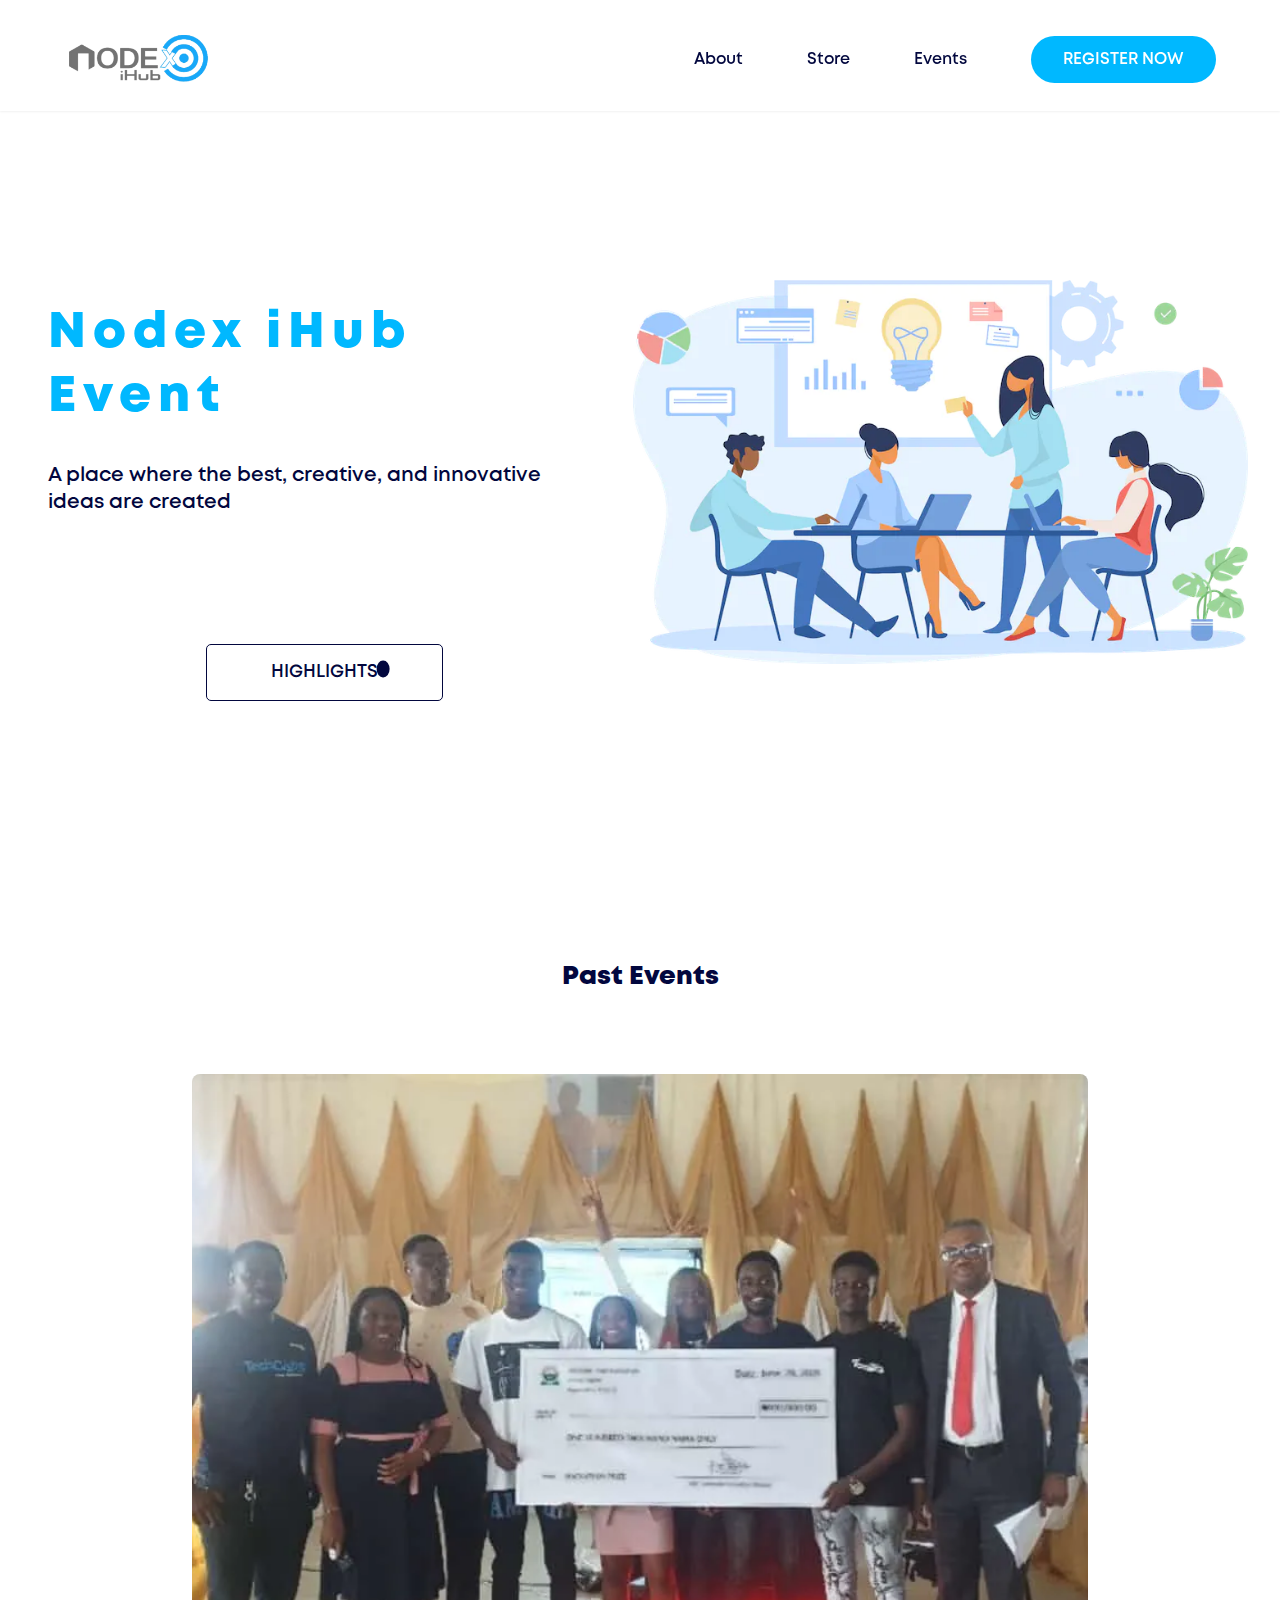
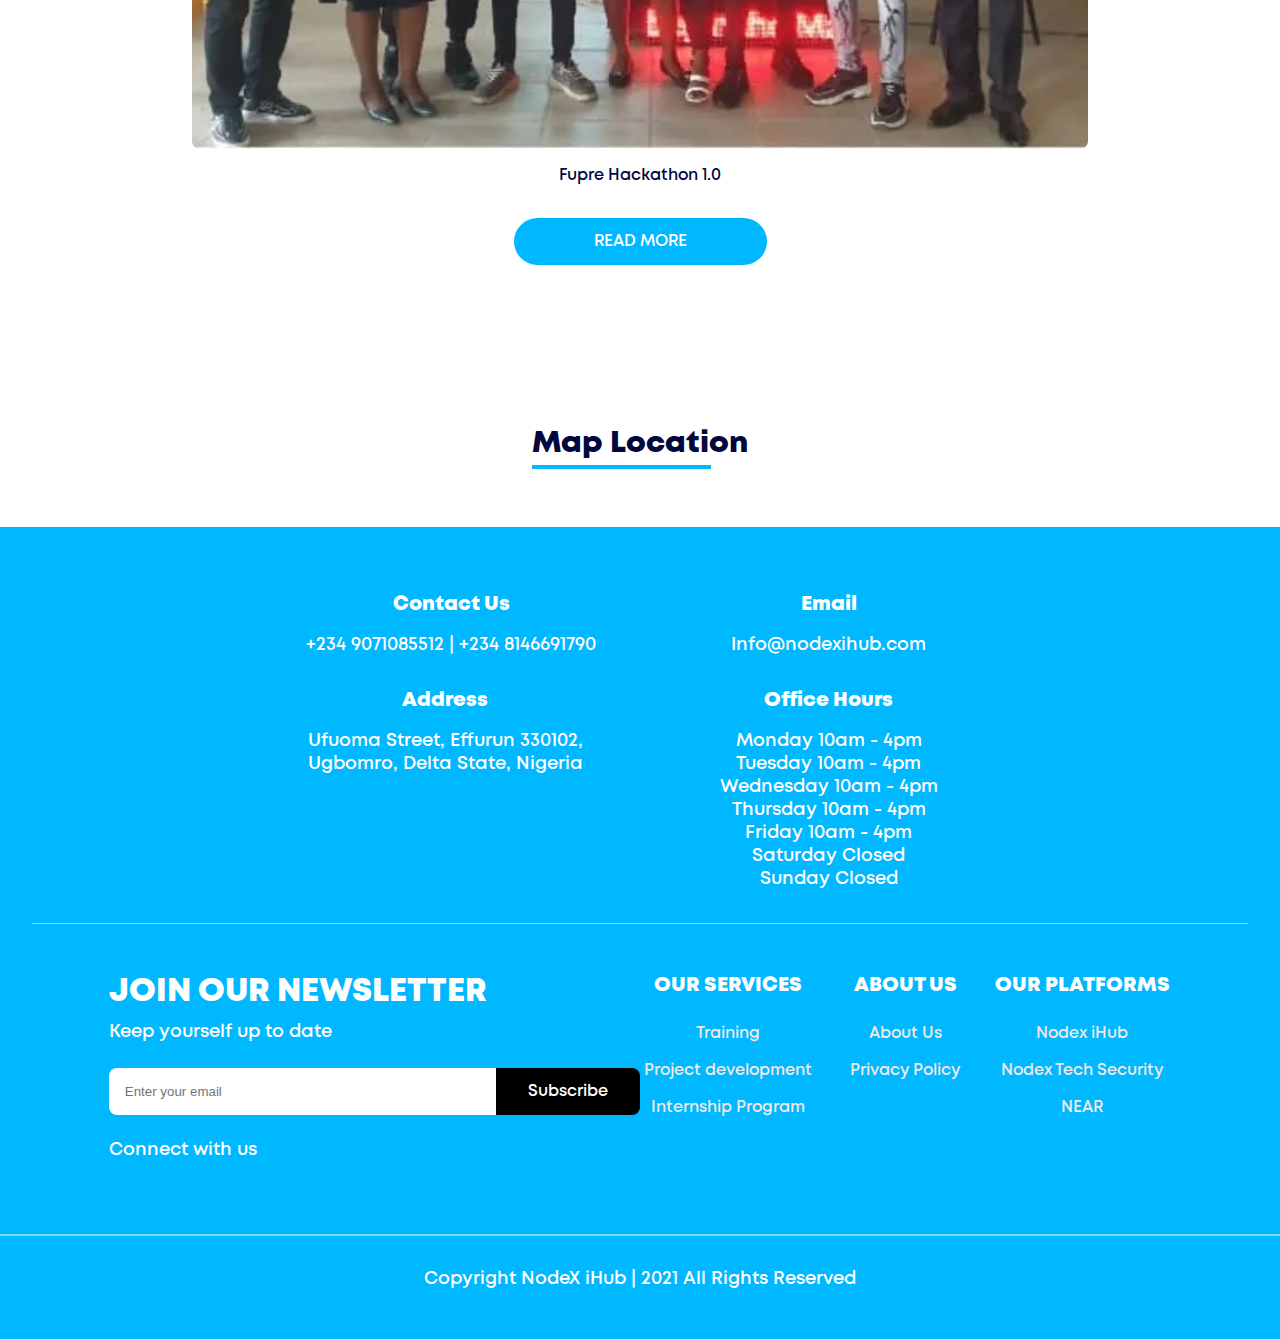
<file: event.html>
<!DOCTYPE html>
<html lang="en">
    <head>
        <meta charset="UTF-8">
        <meta http-equiv="X-UA-Compatible" content="IE=edge">
        <meta name="viewport" content="width=device-width, initial-scale=1.0">
        <link rel="stylesheet" href="style.css">
        <link rel="stylesheet" href="event.css">
    <!---------------- MULISH FONT -->
        <link rel="preconnect" href="https://fonts.googleapis.com">
        <link rel="preconnect" href="https://fonts.gstatic.com" crossorigin>
        <link href="https://fonts.googleapis.com/css2?family=Mulish:ital,wght@0,300;0,400;1,400&display=swap" rel="stylesheet">
    <!-----------------ICONSCOUT CDN  -->
        <link rel="stylesheet" href="https://unicons.iconscout.com/release/v4.0.0/css/line.css">
        <link rel="stylesheet" href="https://unicons.iconscout.com/release/v4.0.0/css/solid.css">
        
    <!-- ---------------LINKING SWIPER JS -->
        <link
          rel="stylesheet"
          href="https://cdn.jsdelivr.net/npm/swiper/swiper-bundle.min.css"
        />
        <!---------------ANIMATE ON SCROLL github.com/michalsnik/aos  -->
        <link rel="stylesheet" href="https://unpkg.com/aos@next/dist/aos.css" />
        
        
        <title>Nodex Ihub</title>
    </head>
<body>
    <!--=============NAV BAR====================  -->
    <nav>
        <div class="upper-nav">
            <a href="#"><img src="/images/topLogo.55926006.svg"
                 class="logo-color"></a>  
        </div>
        <div class=" container lower-nav">
            <div class="nav-left">
                <a href="index.html" class="logo-white" ><img src="/images/logoScroll.5afbf69d.png"></a>
                <a href="index.html" class="logo-gray" ><img src="/images/logoScroll.5afbf69d.png"></a>
            </div>

            <div class="nav-right">
                <ul>
                    <div class="mobile-top">
                        <a href="#home" class="logo-gray-mobile" ><img src="/images/logoScroll.5afbf69d.png"></a>
                        <div class="cancel"><i class="uil uil-times"></i></div>
                    </div>
                    <li><a href="about.html">About</a></li>
                    <li><a href="store.html">Store</a></li>
                    <li><a href="event.html">Events</a></li>
                    <button class="btn">REGISTER NOW</button>
                </ul>
            </div>
            <div class="nav-right-mobile">
                <i class="uil uil-bars"></i>
            </div>
        </div>
    </nav>
<!---------------------- END OF NAV BAR -------------------------------------->


<!-- =================================HEADER====================================================== -->
<div class="header">
    <div class="headies">
        <div class="head-content">
            <h1 id="her">Nodex iHub <br> Event</h1>
            <h1 id="hero">Nodex iHub Event</h1>
            <p id="p">A place where the best, creative, and innovative ideas are created</p>
            <div class="buts">
                <button id="high" class="btn2">
                    <p id="hid">HIGHLIGHTS</p>
                    <button id="high2"><span><i class="uis uis-triangle"></i></button>
                        <div class="video">
                            <iframe width="560" height="315" src="https://www.youtube.com/embed/mfGptSAiyNI?enablejsapi=1" title="YouTube video player" frameborder="0" allow="accelerometer; autoplay=1  clipboard-write; encrypted-media; gyroscope; picture-in-picture"id="videoId"  allowfullscreen ></iframe>    
                            <div class="cancels"><i class="uil uil-times"></i></div>
                        </div>
                </button>
            </div>
        </div>
        <div class="head-img">
                <img class="img" src="/images/event1.webp" >
        </div>
    </div>
</div>


<!-- =====================================SECTION -->
<section id="event">
    <h2>Past Events</h2>
    <div class="mySlides" >
        <div class="Hacka">
            <img src="images/event2.webp" alt="">
        </div>
        <p>Fupre Hackathon 1.0</p>
    </div>
    <div class="mySlides" >
        <div class="Hacka">
            <img src="images/event3.webp" alt="">
        </div>
        <p>STEM Outreach at Kings Way School, Ugbomoro</p>
    </div>
    <div class="butn"><button class="btn"> READ MORE</button></div>
</section>


    <!--================================================NAVBAR====================================================================================  -->
        <!----------------------------------------------------- END OF NAV BAR ------------------------------------------------------>
        
    <!--================================================NAVBAR====================================================================================  -->
        <!----------------------------------------------------- END OF NAV BAR ------------------------------------------------------>
        
    <!--================================================NAVBAR====================================================================================  -->
        <!----------------------------------------------------- END OF NAV BAR ------------------------------------------------------>
        
    <!--================================================NAVBAR====================================================================================  -->
        <!----------------------------------------------------- END OF NAV BAR ------------------------------------------------------>
        
    <!--================================================NAVBAR====================================================================================  -->
        <!----------------------------------------------------- END OF NAV BAR ------------------------------------------------------>
        
    <!--================================================NAVBAR====================================================================================  -->
        <!----------------------------------------------------- END OF NAV BAR ------------------------------------------------------>
        
    <!--================================================NAVBAR====================================================================================  -->
        <!----------------------------------------------------- END OF NAV BAR ------------------------------------------------------>
        
    <!--================================================NAVBAR====================================================================================  -->
        <!----------------------------------------------------- END OF NAV BAR ------------------------------------------------------>
        
    <!--================================================NAVBAR====================================================================================  -->
        <!----------------------------------------------------- END OF NAV BAR ------------------------------------------------------>
        
    <!--================================================NAVBAR====================================================================================  -->
        <!----------------------------------------------------- END OF NAV BAR ------------------------------------------------------>
        
    <!--================================================NAVBAR====================================================================================  -->
        <!----------------------------------------------------- END OF NAV BAR ------------------------------------------------------>
        
    <!--================================================NAVBAR====================================================================================  -->
        <!----------------------------------------------------- END OF NAV BAR ------------------------------------------------------>
        
    <!--================================================NAVBAR====================================================================================  -->
        <!----------------------------------------------------- END OF NAV BAR ------------------------------------------------------>
        
    <!--================================================NAVBAR====================================================================================  -->
        <!----------------------------------------------------- END OF NAV BAR ------------------------------------------------------>
        
    <!--================================================NAVBAR====================================================================================  -->
        <!----------------------------------------------------- END OF NAV BAR ------------------------------------------------------>
        
    <!--================================================NAVBAR====================================================================================  -->
        <!----------------------------------------------------- END OF NAV BAR ------------------------------------------------------>
    <!--================================================MAP LOCATION====================================================================================  -->
    <section id="mapp" class="map">
        <div class="map-heaading">
            <h1>Map Location</h1>
        </div>
        <div class="mapping">
            <iframe src="https://www.google.com/maps/embed?pb=!1m18!1m12!1m3!1d3970.9794224781526!2d5.829619113962805!3d5.570059695961585!2m3!1f0!2f0!3f0!3m2!1i1024!2i768!4f13.1!3m3!1m2!1s0x1041af1e6df30fed%3A0x2be8d7cd995b96a7!2sNodeX%20iHub!5e0!3m2!1sen!2sng!4v1668888136229!5m2!1sen!2sng" width="fit-screen" height="600" style="border:0;" allowfullscreen="" loading="lazy" referrerpolicy="no-referrer-when-downgrade"></iframe>
        </div>
       </section>
    
    <!----------------------------------------------------- END OF MAP LOCATION------------------------------------------------------>
        

    <!--================================================FOOTER====================================================================================  -->
      
    <footer>
        <div class="foot">
            <div class=" container foot1">
                <div class="contact">
                    <h2>Contact Us</h2>
                    <a href=""><p>+234 9071085512 | +234 8146691790</p></a>
                </div>
                <div class="email">
                    <h2>Email</h2>
                    <a href=""><p>Info@nodexihub.com</p></a>
                </div>
                <div class="address">
                    <h2>Address</h2>
                    <a href=""><p>Ufuoma Street, Effurun 330102, Ugbomro, Delta State, Nigeria</p></a>
                </div>
                <div class="office">
                    <h2>Office Hours</h2>
                    <a href=""><p>Monday 10am - 4pm</p></a>
                    <a href=""><p>Tuesday 10am - 4pm</p></a>
                    <a href=""><p>Wednesday 10am - 4pm</p></a>
                    <a href=""><p>Thursday 10am - 4pm</p></a>
                    <a href=""><p>Friday 10am - 4pm</p></a>
                    <a href=""><p>Saturday Closed</p></a>
                    <a href=""><p>Sunday Closed</p></a>
                </div>  
            </div>   
            

            <div class="foots">
                <hr>
                <div class=" foot2">
                    <div class="newsletter">
                        <h1>JOIN OUR NEWSLETTER</h1>
                        <p>Keep yourself up to date</p>
                        <div class="inputs">
                            <input type="email" placeholder="Enter your email">
                            <button class="btn3">Subscribe</button>
                        </div>
                        <p>Connect with us</p>
                        <div class="socials">
                            <i class="uil uil-facebook-f"></i>
                            <i class="uil uil-instagram"></i>
                            <i class="uil uil-twitter"></i>
                            <i class="uil uil-linkedin"></i>
                        </div>
                    </div>
                    <div class="our-services">
                        <h2>OUR SERVICES</h2>
                        <a href=""><p>Training</p></a>
                        <a href=""><p>Project development</p></a>
                        <a href=""><p>Internship Program</p></a>
                    </div>
                    <div class="about-us">
                        <h2>ABOUT US</h2>
                        <a href=""><p>About Us</p></a>
                        <a href=""><p>Privacy Policy</p></a>
                    </div>
                    <div class="our-platform">
                        <h2>OUR PLATFORMS</h2>
                        <a href=""><p>Nodex iHub</p></a>
                        <a href=""><p>Nodex Tech Security</p></a>
                        <a href=""><p>NEAR</p></a>
                    </div>  
                </div> 
            </div>
           

            <div class="foot3">
                <hr> 
                <p>Copyright NodeX iHub | 2021 All Rights Reserved</p>
            </div>

        </div>
    </footer>
    










<!-- ============================LINKINNG EVENT.JS========================================================================================================= -->
<script src="event.js">

    
</script>






<!-- ============================LINKINNG SCRIPT.JS========================================================================================================= -->
    <script src="script.js"></script>
    <!-- swiper js script -->
    <script src="https://cdn.jsdelivr.net/npm/swiper/swiper-bundle.min.js"></script>

    <!-- Initialize Swiper slides for testimonials -->
    <script>
        var swiper = new Swiper(".mySwiper", {
          navigation: {
            nextEl: ".swiper-button-next",
            prevEl: ".swiper-button-prev",
          },
          
          
        });
      </script>

      <!-- initialize swiper slides for courses -->

    <script>
        var swiper = new Swiper(".mySwiper2", {
        slidesPerView: 1,
        spaceBetween: 30,
        freeMode: true,
        pagination: {
        // el: ".swiper-pagination",
            clickable: true,
        },
        navigation: {
                nextEl: ".swiper-button-next",
                prevEl: ".swiper-button-prev",
            },
 
        breakpoints:{
            //when window width is >= 10240px
                1100:{
                    slidesPerView: 3,
                },
                //when window width is >= 600px
                767:{
                    slidesPerView: 2,
                }
            },

        });
    </script>

    <!-- ----------------------------INITIALIZE ANIMATE ON SCROLL github.com/michalsnik/aos -->
    <script src="https://unpkg.com/aos@next/dist/aos.js"></script>
    <script>
      AOS.init();
    </script>
</body>
</html>
</file>
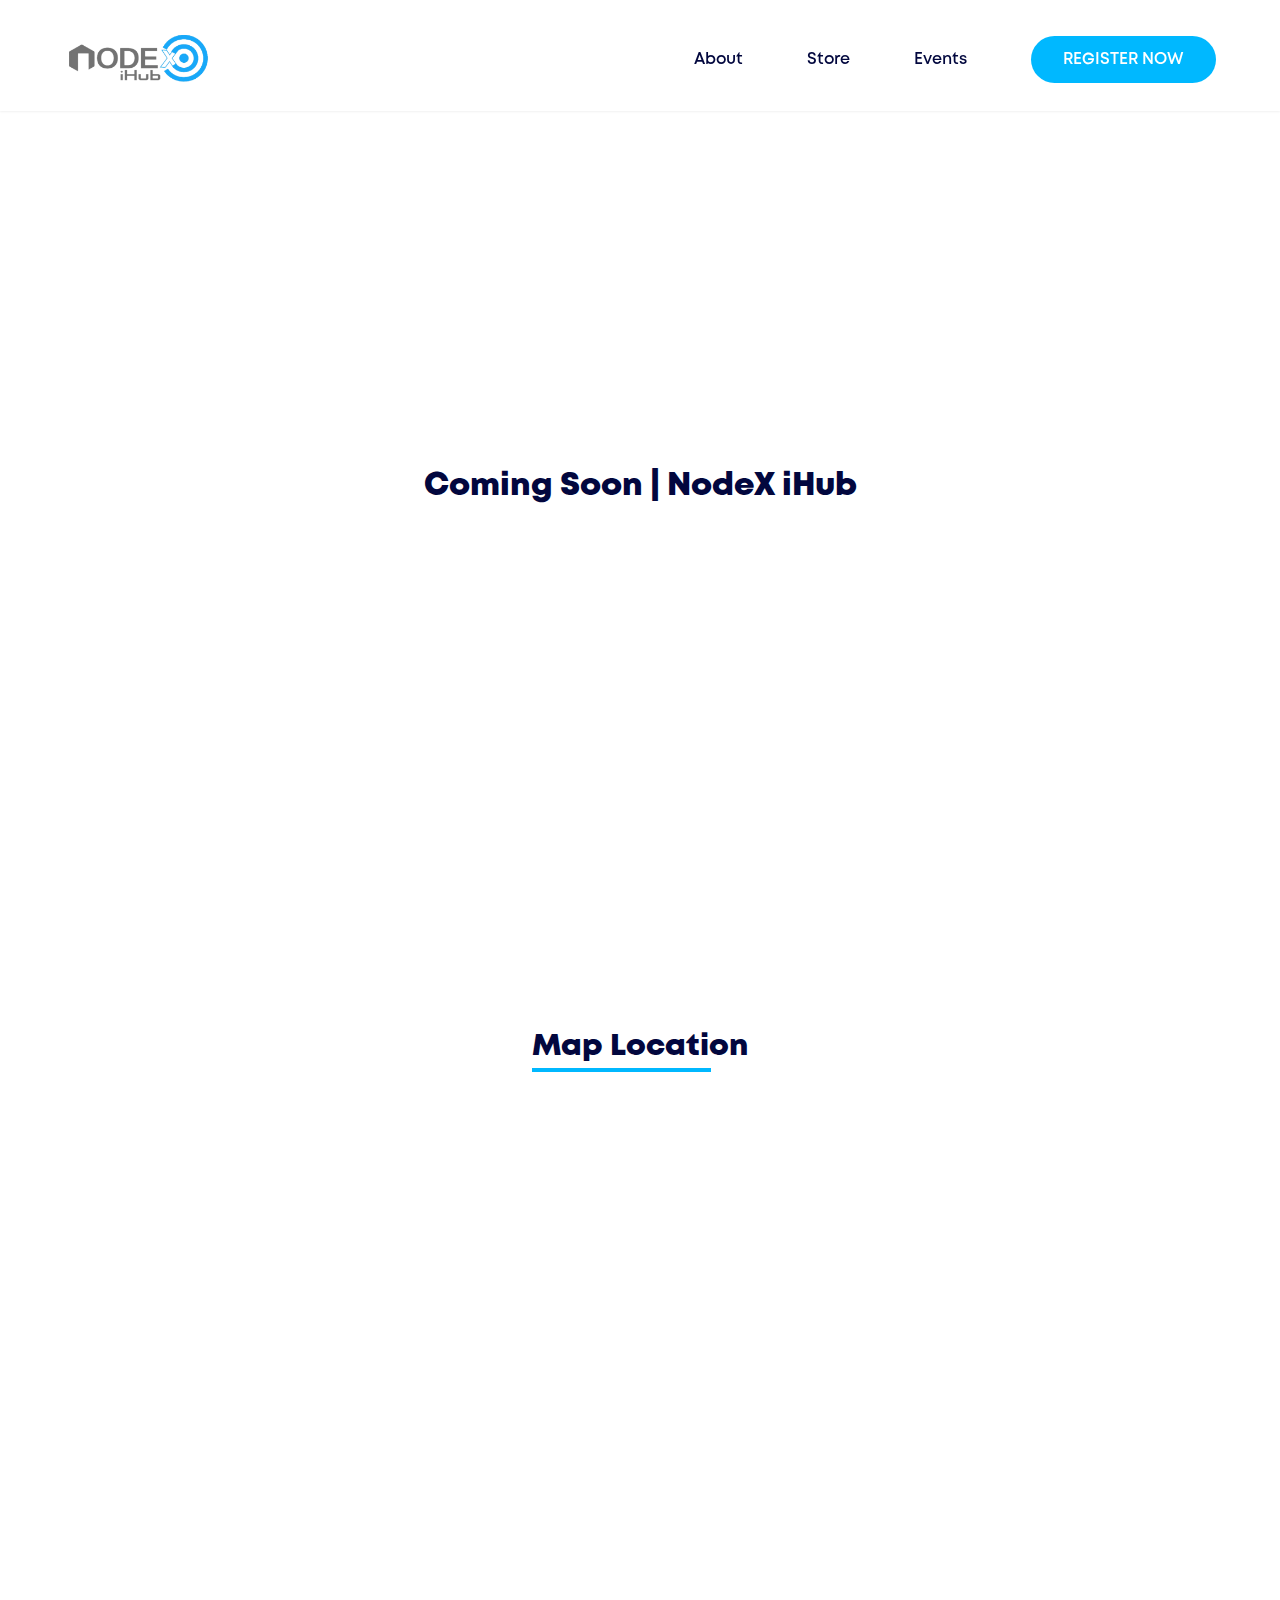
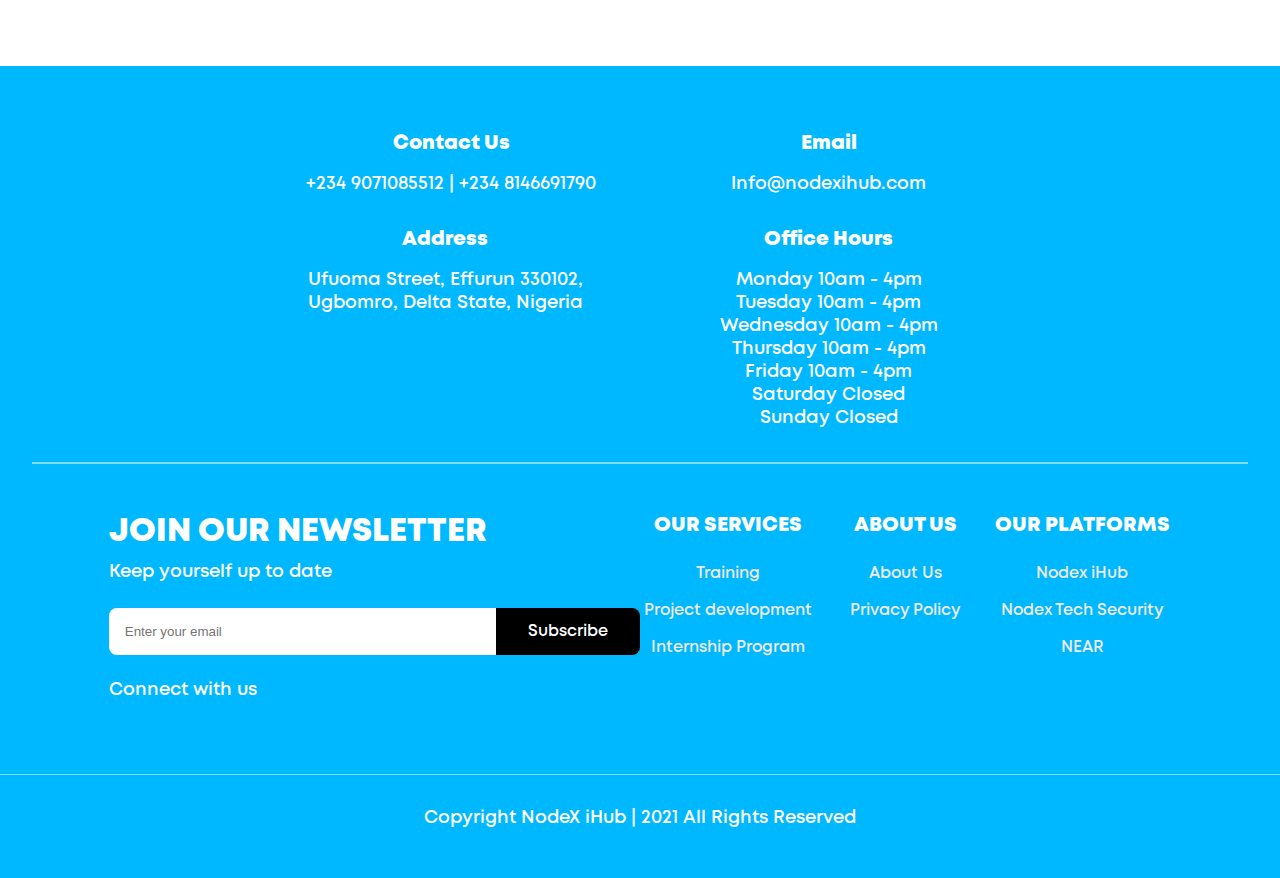
<file: store.html>
<!DOCTYPE html>
<html lang="en">
    <head>
        <meta charset="UTF-8">
        <meta http-equiv="X-UA-Compatible" content="IE=edge">
        <meta name="viewport" content="width=device-width, initial-scale=1.0">
        <link rel="stylesheet" href="style.css">
        <link rel="stylesheet" href="store.css">
    <!---------------- MULISH FONT -->
        <link rel="preconnect" href="https://fonts.googleapis.com">
        <link rel="preconnect" href="https://fonts.gstatic.com" crossorigin>
        <link href="https://fonts.googleapis.com/css2?family=Mulish:ital,wght@0,300;0,400;1,400&display=swap" rel="stylesheet">
    <!-----------------ICONSCOUT CDN  -->
        <link rel="stylesheet" href="https://unicons.iconscout.com/release/v4.0.0/css/line.css">
        <link rel="stylesheet" href="https://unicons.iconscout.com/release/v4.0.0/css/solid.css">
        
    <!-- ---------------LINKING SWIPER JS -->
        <link
          rel="stylesheet"
          href="https://cdn.jsdelivr.net/npm/swiper/swiper-bundle.min.css"
        />
        <!---------------ANIMATE ON SCROLL github.com/michalsnik/aos  -->
        <link rel="stylesheet" href="https://unpkg.com/aos@next/dist/aos.css" />
        
        
        <title>Nodex Ihub</title>
    </head>
<body>
    <!--=============NAV BAR====================  -->
    <nav>
        <div class="upper-nav">
            <a href="#"><img src="/images/topLogo.55926006.svg"
                 class="logo-color"></a>  
        </div>
        <div class=" container lower-nav">
            <div class="nav-left">
                <a href="index.html" class="logo-white" ><img src="/images/logoScroll.5afbf69d.png"></a>
                <a href="index.html" class="logo-gray" ><img src="/images/logoScroll.5afbf69d.png"></a>
            </div>

            <div class="nav-right">
                <ul>
                    <div class="mobile-top">
                        <a href="#home" class="logo-gray-mobile" ><img src="/images/logoScroll.5afbf69d.png"></a>
                        <div class="cancel"><i class="uil uil-times"></i></div>
                    </div>
                    <li><a href="about.html">About</a></li>
                    <li><a href="store.html">Store</a></li>
                    <li><a href="event.html">Events</a></li>
                    <button class="btn">REGISTER NOW</button>
                </ul>
            </div>
            <div class="nav-right-mobile">
                <i class="uil uil-bars"></i>
            </div>
        </div>
    </nav>
<!---------------------- END OF NAV BAR -------------------------------------->

  <div class="header">
    <div class="h1"><h1>Coming Soon | NodeX iHub</h1></div>
  </div>



  
    <!--================================================MAP LOCATION====================================================================================  -->
    <section id="mapp" class="map">
        <div class="map-heaading">
            <h1>Map Location</h1>
        </div>
        <div class="mapping">
            <iframe src="https://www.google.com/maps/embed?pb=!1m18!1m12!1m3!1d3970.9794224781526!2d5.829619113962805!3d5.570059695961585!2m3!1f0!2f0!3f0!3m2!1i1024!2i768!4f13.1!3m3!1m2!1s0x1041af1e6df30fed%3A0x2be8d7cd995b96a7!2sNodeX%20iHub!5e0!3m2!1sen!2sng!4v1668888136229!5m2!1sen!2sng" width="fit-screen" height="600" style="border:0;" allowfullscreen="" loading="lazy" referrerpolicy="no-referrer-when-downgrade"></iframe>
        </div>
       </section>
    
    <!----------------------------------------------------- END OF MAP LOCATION------------------------------------------------------>
        


    <!--================================================FOOTER====================================================================================  -->
      
    <footer>
        <div class="foot">
            <div class=" container foot1">
                <div class="contact">
                    <h2>Contact Us</h2>
                    <a href=""><p>+234 9071085512 | +234 8146691790</p></a>
                </div>
                <div class="email">
                    <h2>Email</h2>
                    <a href=""><p>Info@nodexihub.com</p></a>
                </div>
                <div class="address">
                    <h2>Address</h2>
                    <a href=""><p>Ufuoma Street, Effurun 330102, Ugbomro, Delta State, Nigeria</p></a>
                </div>
                <div class="office">
                    <h2>Office Hours</h2>
                    <a href=""><p>Monday 10am - 4pm</p></a>
                    <a href=""><p>Tuesday 10am - 4pm</p></a>
                    <a href=""><p>Wednesday 10am - 4pm</p></a>
                    <a href=""><p>Thursday 10am - 4pm</p></a>
                    <a href=""><p>Friday 10am - 4pm</p></a>
                    <a href=""><p>Saturday Closed</p></a>
                    <a href=""><p>Sunday Closed</p></a>
                </div>  
            </div>   
            

            <div class="foots">
                <hr>
                <div class=" foot2">
                    <div class="newsletter">
                        <h1>JOIN OUR NEWSLETTER</h1>
                        <p>Keep yourself up to date</p>
                        <div class="inputs">
                            <input type="email" placeholder="Enter your email">
                            <button class="btn3">Subscribe</button>
                        </div>
                        <p>Connect with us</p>
                        <div class="socials">
                            <i class="uil uil-facebook-f"></i>
                            <i class="uil uil-instagram"></i>
                            <i class="uil uil-twitter"></i>
                            <i class="uil uil-linkedin"></i>
                        </div>
                    </div>
                    <div class="our-services">
                        <h2>OUR SERVICES</h2>
                        <a href=""><p>Training</p></a>
                        <a href=""><p>Project development</p></a>
                        <a href=""><p>Internship Program</p></a>
                    </div>
                    <div class="about-us">
                        <h2>ABOUT US</h2>
                        <a href=""><p>About Us</p></a>
                        <a href=""><p>Privacy Policy</p></a>
                    </div>
                    <div class="our-platform">
                        <h2>OUR PLATFORMS</h2>
                        <a href=""><p>Nodex iHub</p></a>
                        <a href=""><p>Nodex Tech Security</p></a>
                        <a href=""><p>NEAR</p></a>
                    </div>  
                </div> 
            </div>
           

            <div class="foot3">
                <hr> 
                <p>Copyright NodeX iHub | 2021 All Rights Reserved</p>
            </div>

        </div>
    </footer>
    

















    <script src="script.js"></script>
    <!-- swiper js script -->
    <script src="https://cdn.jsdelivr.net/npm/swiper/swiper-bundle.min.js"></script>

    <!-- Initialize Swiper slides for testimonials -->
    <script>
        var swiper = new Swiper(".mySwiper", {
          navigation: {
            nextEl: ".swiper-button-next",
            prevEl: ".swiper-button-prev",
          },
          
          
        });
      </script>

      <!-- initialize swiper slides for courses -->

    <script>
        var swiper = new Swiper(".mySwiper2", {
        slidesPerView: 1,
        spaceBetween: 30,
        freeMode: true,
        pagination: {
        // el: ".swiper-pagination",
            clickable: true,
        },
        navigation: {
                nextEl: ".swiper-button-next",
                prevEl: ".swiper-button-prev",
            },
 
        breakpoints:{
            //when window width is >= 10240px
                1100:{
                    slidesPerView: 3,
                },
                //when window width is >= 600px
                767:{
                    slidesPerView: 2,
                }
            },

        });
    </script>

    <!-- ----------------------------INITIALIZE ANIMATE ON SCROLL github.com/michalsnik/aos -->
    <script src="https://unpkg.com/aos@next/dist/aos.js"></script>
    <script>
      AOS.init();
    </script>
</body>
</html>
</file>
<file: style.css>
*{
    margin: 0;
    padding: 0;
    box-sizing: border-box;
    border: 0;
    text-decoration: none;
    list-style: none;
    outline: none;
    border: none;
}

:root{
    --primary-color: #00B8FF; 
    --secondary-color: #02073E; 
    --gray-color: #0F213799;
    --color-dark: #161718;
    --color-darker:#121212;
    --color-body: #02073E;
    --color-white: #ffffff;
    --color-success:#07bc0c;
    --color-warning: #f1c40f;
    --color-error: #e74c3c;
    --color-light: #757575;
    --color-btn-hover: #34aadc;
    --light-bg:#F5FCFF;
}
/* h1{
    font-size: 1.875rem;
}

h2{
    font-size: 1.25rem;
}

h3{
    font-size: 1.125rem;
}

p{
    font-size: 1rem;
} */
a{
    color: var(--color-white);
    transition: 500ms;
}

a:hover{
    color: var(--primary-color);
}
@font-face {
    font-family: myFontHeavy;
    src: url(/font/Mont-Heavy.bdb0e194\ \(1\).otf);
}

@font-face {
    font-family: myFontSemi;
    src: url(/font/Mont-SemiBold.6aea7eb9.otf);
}

body{
    font-family: myFontSemi, sans-serif;
}

.container{
    width: 90%;
    margin: 0 auto;
}

.btn{
    padding: 0.8rem 2rem;
    background: var(--primary-color);
    color: white;
    font-family: myFontSemi;
    border-radius: 30px;
    font-size: 1rem;
    cursor: pointer;
    transition: all 400ms ease;
}

.btn:hover{
    background: var(--color-btn-hover);
    color: rgb(235, 232, 232);
}

.btn2{
    padding: 0.7rem 2.3rem;
    color: var(--primary-color);
    background: white;
    border: 1px solid var(--primary-color);
    font-family: myFontSemi;
    border-radius: 30px;
    font-size: 1.1rem;
    cursor: pointer;
    transition: all 500ms ease;
}

.btn2:hover{
    background: var(--primary-color);
    color: rgb(235, 232, 232);
    
}

img {
    width: 100%;
    display: block;
    object-fit: cover;
    
}

header{
    height: 80vh;
    width: 100%;
    position: relative;
    
}

nav{
   background: rgba(12, 12, 12, 0.192);
    width: 100%;
    display: flex;
    flex-direction: column;
    position: fixed;
    top: 0;
    z-index: 10;
    }

.window-scroll{
    background:white;
}

.upper-nav{
    padding-top: 0.4rem;
    margin: auto;
    margin-bottom: 0.1rem;
    display: block;
}

.upper-nav-scroll{
    display: none;
}

.upper-nav img{
    width: 85px;

}
.upper-nav img:hover{
    width: 86px;
   
}


.lower-nav{
    display: flex;
    justify-content: space-between;
    margin: 0 auto;
    align-items: center;
    padding: 0.5rem 0;
    
}

.nav-left img{
    height: 100px;
    height: 55px;
}

.logo-white{
    display: block;
}

.logo-gray{
    display: none;
}



.nav-right ul {
   
    display: flex;
    align-items: center;
    gap: 4rem;
    font-size: 1rem;
    line-height: 1.2;
    font-weight: 400;
}

.mobile-top{
    display: none;
}
.navScroll{
    color:var(--secondary-color);
    
}
.nav-right-mobile{
    display: none;
}



.back-video{
    position: absolute;
    right: 0;
    bottom: 0;
    min-width: 100%;  /*will ensure it covers 100% of the screen*/
    min-height: 100%;
    width: auto;
    height: auto;
    z-index: -100;

}

.color-overlay{
    background: black;
    opacity: .9;
    width: 100%;
    height: 100%;
    z-index: -51;
    position:absolute;
}

/*-==========MAKING THE BACKGROUND VIDEO RESPONSIVE*/
@media (min-aspect-ratio: 16/9){
    .back-video{
        width: 100%;
        height: auto;
    }
}

@media (max-aspect-ratio: 16/9){
    .back-video{
        width: auto;
        height: 100%;
    }
}

.content{
    z-index: 5;
    position: relative;
    color: white;
    top: 30%;
}

.content h1,h2{
    font-family: myFontHeavy;
    font-weight: 700;

}

.content h1{
    font-size: 50px;
    line-height: 1.2;
    margin-bottom: 1rem;
}

.content h1 span{
    color: var(--primary-color);
}

.content h2{
    font-size: 25px;
}
.content p{
    font-family: myFontSemi;
}

.content button{
    margin-top: 1rem;
}



/*-------------------------------------------------------- END OF HEADING---------------------------------------------------- */
/* ====================================================TESTIMONIAL=========================================================================================================== */

section.testimonial{
    margin-top: 7rem !important;
    position: relative;
    width: 90%;
    margin: 0 auto;
}

.testimonial h1{
    text-align: center;
    margin: 0 auto;
    font-family: myFontHeavy;
    font-size: 25px;
    color: var(--secondary-color);
    position: relative;
    
}

.testimonial-heading h1::before{
    content: "";
    height: 5px;
    background: var(--primary-color);
    width: 10rem;
    position: absolute;
    top: 2.5rem;
        
    
}


.testifier{
   
    margin-top: 3rem;
    display: grid;
    grid-template-columns: 1fr 1fr;
    align-items: center;
    justify-content: center;
    gap: 2rem;
    padding: 1rem ;
    height: 50vh;
}


.testifier img{
    width: 90%;
    border-radius: 1rem;
    overflow: hidden;
    margin: 0 auto;
}

.thumbnail{
    position: relative;
}

.thumbnail button{
    width: 100%;
    cursor: pointer; 

    min-width: 0px;
    appearance: none;
    display: inline-block;
    border-radius: 4px;
    z-index: 2;
    position: absolute;
    left: 50%;
    top: 50%;
    transform: translate(-50%, -50%);
    background-color: transparent;
    padding: 0px !important;
}


.thumbnail span{
    display: inline-block;
    border-radius: 50%;
    background: rgba(255, 255, 255, 0.637);
    z-index: 1;
    padding: 1.8rem 2rem;
    transform: rotate(90deg);
    
    
}

.thumbnail span i{
    font-size: 42px;
    color:white;
    overflow: hidden;
    z-index: 100;
    border-radius: 50%;
} 

.cancels{
    font-size: 3rem;
    top: 3%;
    right: 17%;
    position: fixed;
    color: white;
    font-family: myFontSemi;
    cursor: pointer;
}
.video{
   
    background: #1d1c1c98;
    display: flex;
    flex-direction: row;
    width: 100vw;
    height: 100vh;
    margin: 0 auto;
    position: fixed;
    top: 0%;
    left: 0%;
    z-index: 100;
    display: none;
   
}

.video iframe{
    width: 60vw;
    height: 80vh;
    position: fixed;
    top: 10%;
    right: 20%;
    z-index: 100;
    border: 1px solid #424242;
    border-radius: 5px;
    display: none;
} 
/* .testifier video{
    display: none;
} */

.testimonial-bottom{
    margin: 0 auto;
    margin-top: 2rem;
}

.testimonial-bottom h1{
    font-size: 35px;
}

.testimonial-bottom p{
    text-align: center;
    color: var(--gray-color);
    font-size: 1.2rem;
}

.descriptipn{
    padding: 2rem;
}
.descriptipn h2{
    margin-bottom: 0.8rem;
    font-family: myFontHeavy;
    font-size: 22px;
}

.descriptipn p{
    padding: 0 3rem;
}

/* ------------SWIPER JS */
.swiper-button-next{
    box-shadow: rgb(51 51 51) 0px 0px 2px 0px;
    background: rgb(22, 22, 22);
    padding: 1.7rem;
    border-radius: 50%;
    transition: all 0.3s ease 0s;
}

div.swiper-button-next::after{
    color: white;
    font-size: 1rem;
    font-weight: bolder;

}

div.swiper-button-prev::after{
    color: white;
    font-size: 1rem;
    font-weight: bold;
}

.swiper-button-prev{
    box-shadow: rgb(51 51 51) 0px 0px 2px 0px;
    background: rgb(22, 22, 22);
    padding: 1.7rem;
    border-radius: 50%;
    transition: all 0.3s ease 0s;
}


/*-------------------------------------------------------- END OF TESTIMONIAL---------------------------------------------------- */

/* ====================================================COURSES=========================================================================================================== */

section.courses{
    width: 95%;
    margin: 0 auto;
    margin-top: 6rem;   
}

.courses h1{
    text-align: center;
    margin: 0 auto;
    font-family: myFontHeavy;
    font-size: 30px;
    color: var(--secondary-color);
    position: relative; 
    margin-bottom:4rem ;
}

.courses h1::before{
    content: " ";
    height: 4px;
    width: 9.2rem;
    color: var(--primary-color);
    position: absolute;
    background: var(--primary-color);
    top: 2.5rem;
}


.course .swiper-content{
    width: 350px;
    margin: 0 auto;
    
    height: fit-content;
    position: relative;
}

 .courses .swiper-button-next{
    margin-right: -0.6rem !important ;
}

.courses .swiper-button-prev{
    margin-left: -0.5rem;
}

.course .pics{
    width: 340px;
    margin: 0 auto;
}
.courses img{
    width: 340px;
    height: 350px;
    margin: 0 auto;
    border-radius: 10px;
    position: relative;
    margin-bottom: 10px;
}

.courses h3{
    margin: 0 auto;
    font-family: myFontHeavy;
    font-size: 22px;
    color: var(--secondary-color); 
    margin-bottom:1rem ;
    line-height: 1.2;
}

.courses p{
    margin: 0 auto;
    font-family: myFontSemi;
    font-size: 20px;
    color: #06132b; 
    line-height: 1.5;
    margin-bottom: 10px;
}

.course .content{
    width: 340px;
    height: 310px;
    margin: 0 auto;
    overflow: hidden;
    position: relative;
}



.ribbon {
    --f: 15px;
    --r: 15px;
    --t: 55px;
    color: #fff;
    font-size: 18px;
    font-weight: 700;
    position: absolute;
    inset: var(--t) calc(-1*var(--f)) auto auto;
    padding: 0 10px var(--f) calc(10px + var(--r));
    -webkit-clip-path: polygon(0 0,100% 0,100% calc(100% - var(--f)),calc(100% - var(--f)) 100%,calc(100% - var(--f)) calc(100% - var(--f)),0 calc(100% - var(--f)),var(--r) calc(50% - var(--f)/2));
    clip-path: polygon(0 0,100% 0,100% calc(100% - var(--f)),calc(100% - var(--f)) 100%,calc(100% - var(--f)) calc(100% - var(--f)),0 calc(100% - var(--f)),var(--r) calc(50% - var(--f)/2));
    background: #00b8ff;
    box-shadow: 0 calc(-1*var(--f)) 0 inset rgba(0,0,0,.333);
}

/*-------------------------------------------------------- END OF COURSES---------------------------------------------------- */
/* ====================================================JOIN OUR INTERNSHIP PROGRAM=========================================================================================================== */

section.internship{
    margin-top: 0;
}

.internship h1{
    color: var(--secondary-color);
    font-size: 30px;
    margin: 0 auto;
    font-family: myFontHeavy;
    text-align: center;
    margin-bottom: 4rem;
    position: relative;
}

.internship h1::before{
    height: 4px;
    content: "";
    background: var(--primary-color);
    width: 11.2rem;
    top: 2.5rem;
    position: absolute;
    
}

.intern{
    display: grid;
    grid-template-columns: 1fr 1fr;
    justify-content: center;
    gap: 2rem;
    align-items: center;
}

.internship-content p{
    color:var(--secondary-color);
    line-height: 1.5;
    font-family: myFontSemi;
    font-size: 18px;
    margin-bottom: 1.5rem;
    font-weight: 800;
    
}

.internship-content h2{
    color: var(--secondary-color);
    font-family: myFontHeavy;
    font-size: 26.5px;
    position: relative;
    z-index: 1;
    line-height: 1.2;
}

.internship-content h2::before{
    content: "";
    background: #ACE8FF;
    width: 14rem;
    height: 1.6rem;
    position: absolute;
    z-index: -1;
    top: 2.7rem;
    left: 13.9rem;
}
/*-------------------------------------------------------- END OF INTERNSHIP---------------------------------------------------- */


/* ====================================================NODEX KIT=========================================================================================================== */
section.nodex-kit{
    margin-top: 0;
    margin-top: 7rem;
    margin-bottom: 2rem;
}

.nodex-kit h1{
    color: var(--secondary-color);
    font-size: 30px;
    margin: 0 auto;
    font-family: myFontHeavy;
    text-align: center;
    margin-bottom: 4rem;
    position: relative;
}

.nodex-kit h1::before{
    height: 4px;
    content: "";
    background: var(--primary-color);
    width: 11.2rem;
    top: 2.5rem;
    position: absolute;
    
}

.kit{
    display: grid;
    grid-template-columns: 2fr 3fr;
    justify-content: center;
    gap: 2rem;
    align-items: center;
}

.kit-content p{
    color:var(--secondary-color);
    line-height: 1.5;
    font-family: myFontSemi;
    font-size: 18px;
    font-weight: 600;
    
}

.kit-content h2{
    color: var(--secondary-color);
    font-family: myFontHeavy;
    font-size: 26.5px;
    position: relative;
    z-index: 1;
    line-height: 1.2;
    margin-bottom: 1.5rem;
}

.kit-content h2::before{
    content: "";
    background: #ACE8FF;
    width: 18rem;
    height: 1.6rem;
    position: absolute;
    z-index: -1;
    top: -0.4rem;

}

/*-------------------------------------------------------- END OF NODEX KIT---------------------------------------------------- */

/* ====================================================WHO IS THIS KIT FOR=========================================================================================================== */

section.who{
    margin-top: 0;
    margin-top: 5rem;
    background: var(--light-bg);
    margin-bottom: 3rem;
    padding-bottom: 2rem;
}

.who h1{
    color: var(--secondary-color);
    font-size: 30px;
    margin: 0 auto;
    font-family: myFontHeavy;
    text-align: center;
    margin-bottom: 4rem;
    position: relative;
    padding-top: 2rem;
}

.who .numbers{
    width: 60%;
}
.who .numbers hr{
    width: 100%;
    height: 0.1rem;
    background: var(--primary-color);
}
.who .number{
    display: flex;
    justify-content: space-between;
    position: relative;
    align-items: center;
    margin-bottom: 2.5rem;
}

.who span{
    background: var(--primary-color);
    color: white;
    padding: 0.4rem 0.8rem;
    border-radius: 50%;
    font-family: myFontSemi;
    font-size: 0.6rem;
    position: absolute;
    top: -0.9rem;
}

.who .sub-heading .four{
    display: none;
}
.who .sub-heading{
    display: flex;
    width:75% ;
    justify-content: space-between;
    
   
}

.who .sub-heading >div{
    width: 190px;
    text-align: center;
}

.who .sub-heading p{
    color: var(--secondary-color);
    line-height: 1.5;
    font-size: 17px;
}


/*-------------------------------------------------------- END OF WHO IS THIS KIT FOR---------------------------------------------------- */

/* ====================================================WHAT THE KIT CONTAIN=========================================================================================================== */

section.contains{
    margin-top: 3rem;
    margin-bottom: 3rem;
}

.contains h4{
    color: var(--secondary-color);
    font-size: 18px;
    margin: 0 auto;
    text-align: center;
    margin-bottom: 3rem;
}

.contain {
    width: 100%;
    color: var(--secondary-color);
    font-size: 18px;
    text-align: center;
    margin-bottom: 3rem;
}

.contains .bt{
    width: 100%;
    text-align: center;
}

.contains button{
    color: var(--primary-color);
    border: 1px solid var(--primary-color);
    background: transparent;
    
}

/*-------------------------------------------------------- END OF WHAT THE KIT CONTAINS---------------------------------------------------- */


/* ====================================================WHAT OUR STUDENTS ARE SAYING=========================================================================================================== */
section.saying{
    width: 100%;
    margin: auto;
    margin-top: 2rem; 
}

.saying h1{
    text-align: center;
    margin: 0 auto;
    font-family: myFontHeavy;
    font-size: 30px;
    color: var(--secondary-color);
    position: relative; 
    margin-bottom:2rem ;
}

.saying h1::before{
    content: " ";
    height: 4px;
    width: 12rem;
    color: var(--primary-color);
    position: absolute;
    background: var(--primary-color);
    top: 2.5rem;
}

.says{
    display: flex;
    justify-content: center;
    gap: 4rem;
    width: 100%;
    align-items: center;
    padding: 85px 0px;
    flex-direction: row;
    align-items: center;

    
}

.say{
    min-width: 0;
    margin: 0;
    display: inline-block;
    transition: all 300ms ease;
    padding:10px  30px;
    width: 100%;
    border: 1px solid black;
    border-radius: 10px;
    max-width: 370px;
    position: relative; 
    cursor: pointer;
    height: fit-content;
    transition: all 200ms ease-in-out;
   
    
}


.say img{
    width: 100px;
    height: 100px;
    margin: 0 auto;
    position: absolute;
    left: 38%;
    top: -3rem;
   
    
}


.say h6{
    font-family: myFontHeavy;
    font-size: 22px;
    color: var(--secondary-color);
    text-align: center;
    text-transform: capitalize;
    
}

.say p{
    display: block;
    margin: auto;
    padding-top: 4rem;
    padding-bottom: 0;
    font-family: myFontSemi;
    color: var(--secondary-color);
    font-size: 18px;
    text-transform: capitalize;
    text-align: center;
    line-height: 1.6;
 
}



 .say.active{
    border: 3px solid var(--primary-color);
    width: 100%;
    position: relative;
    transform: scale(1.3);
    max-width: 375px;
    /* transition: all .2s ease-in-out; */

}

.saying .circle{
    width: 100%;
    margin: 0 auto;
}

.circle .cycle{
    width: 100%;
    display: flex;
    align-items: center;
    justify-content: center;
    gap: 0.5rem;
}

.saying .circle  span{
    padding: 0rem 10px;
    background: #e5e5e5;
    border-radius: 50%;
    cursor: pointer;
    text-align: center;
    margin: 0 auto;

}

.saying .circle  span.active{
    padding: 0.6rem 1.3rem;
    background: var(--primary-color);
}


/*-------------------------------------------------------- END OF WHAT OUR STUDENTS ARE SAYING---------------------------------------------------- */


/* ====================================================BUILD WITH NODEX=========================================================================================================== */
section.build{
    margin-top: 0;
    margin-top: 4rem;
    margin-bottom: 2rem;
    position: relative;
}

.build-heaading h1{
    color: var(--secondary-color);
    font-size: 30px;
    margin: 0 auto;
    font-family: myFontHeavy;
    text-align: center;
    margin-bottom: 4rem;
    position: relative;
}

.build-heaading h1::before{
    height: 4px;
    content: "";
    background: var(--primary-color);
    width: 11.2rem;
    top: 2.5rem;
    position: absolute;
    
}

.builds{
    width: 50%;
    margin: 0 auto;
    
}


/* 
THIS KEYFRAME AND ANIMATION BELOW WASNT USED used a libraray AOS instead animate on scroll by michalsnik
@keyframes zoom {
   from {
        transform: scale(0.7,0.7);
   }
   to {
        transform: scale(1.1,1.1);
   }
}

.building-animation{
    animation: zoom 1200ms;
} */
.building img{ 
    width: 100%;
    margin: 0 auto;
    height: 450px;
    border-radius: 10px;
}


.building-content{
    padding: 0 1rem;
}

.building-content p{
    color:var(--secondary-color);
    line-height: 1.3;
    font-family: myFontSemi;
    font-size: 18px;
    font-weight: 600;
    text-align: center;
    padding: 0 1.2rem;
    margin-bottom: 1.5rem;
    
}

.building-content h2{
    padding: 1rem 0;
    margin-top: 2rem;
    color: var(--secondary-color);
    font-family: myFontHeavy;
    font-size: 28px;
    position: relative;
    z-index: 1;
    line-height: 1.1;
    margin-bottom: 1.5rem;
    text-align: center;
}

.building-content h2::before{
    content: "";
    background: #ACE8FF;
    width: 18rem;
    height: 1.7rem;
    position: absolute;
    z-index: -1;
    top: 2.6rem;
    left: 38%;

}

.bt{
    text-align: center;
}

/*-------------------------------------------------------- END OF BUILD WITH NODEX---------------------------------------------------- */


/* ====================================================MAP LOCATION=========================================================================================================== */
section.map{
    margin-top: 0;
    margin-top: 7rem;
    margin-bottom: 2rem;
    position: relative;
}

.map-heaading h1{
    color: var(--secondary-color);
    font-size: 30px;
    margin: 0 auto;
    font-family: myFontHeavy;
    text-align: center;
    margin-bottom: 4rem;
    position: relative;
}

.map-heaading h1::before{
    height: 4px;
    content: "";
    background: var(--primary-color);
    width: 11.2rem;
    top: 2.5rem;
    position: absolute;
    
}

.map .mapping{
    width: 95%;
    margin: 0 auto;
}
.map .mapping iframe{
    height: 450px;
    width: 100%;
    margin-bottom: 3rem;
    
}

/*-------------------------------------------------------- END OF ---------------------------------------------------- */
/* ====================================================FOOTER=========================================================================================================== */
footer{
    background: var(--primary-color);
    color: white;
}

footer h2{
    font-family: myFontHeavy;
}

footer{
    font-family: myFontSemi;
}

.foot{
    width: 100%;
    margin: 0 auto;
}
.foot1{
    max-width: 80%;
    display: flex;
    justify-content: center;
    text-align: center;
    flex-wrap: wrap;
    column-gap: 40px;
    row-gap: 30px;
    padding-top: 4rem;
}

.contact, .email, .address{
    width: 33%;
}

.office{
    width: 100%;
}

.foot1 a{
    font-size: 18px;
}

.foot1 a:hover{
    font-family: myFontHeavy;
    color: white;
}
.foot1>div{
    min-width: 0;
    max-width: 350px;
}

.foot1 h2{
    font-size: 1.25rem;
    font-family: myFontHeavy;
    margin-bottom: 1rem;
}

.foot1{
    font-family: myFontSemi;
}

footer hr{
    margin:  0 auto;
    height: 1.5px;
    background: white;
    opacity: 0.5;
    margin: 2rem 0;
}

.foots{
    width: 95%;
    margin: 0 auto;
}
.foots hr{
    margin:  0 auto;
    height: 1.5px;
    background: white;
    opacity: 0.5;
    margin: 2rem 0;
}
.foot2{
    width: 90%;
    margin: 0 auto;
    display: flex;
    flex-wrap: wrap;
    padding: 1rem;
}

.newsletter{
    width: 50%;
}

.our-platform, .our-services, .about-us{
    width: 16.66%;
    text-align: center;
}
.our-platform p, .our-services p, .about-us p{
    margin-bottom: 1rem;
    color: rgb(238, 234, 234);
}
.foot2 h1{
    font-family: myFontHeavy;
    margin-bottom: 0.5rem;
}

.foot2 h2{
    margin-bottom: 1.5rem;
    font-size: 1.25rem;
    font-family: myFontHeavy;
}

.newsletter p{
    font-size: 18px;
    margin-bottom: 1.5rem;
    font-family: myFontSemi;
}
.newsletter .inputs{
    display: flex;
    margin-bottom: 1.5rem;
}
.newsletter input{
    padding: 1rem;
    width: 75%;
    border-bottom-left-radius: 8px;
    border-top-left-radius: 8px;
    cursor: pointer;
}

.newsletter .socials{
    font-size: 1.5rem;
}

.newsletter button{
    background: black;
    color: white;
    padding: 0.8rem 2rem;
    font-family: myFontSemi;
    border-left: 0;
    border-bottom-right-radius: 8px;
    border-top-right-radius: 8px;
    font-size: 1rem;
    cursor: pointer;
    transition: all 400ms ease;
}

.foot3{
    width: 100%;
    margin: 0 auto;
    text-align: center;
    padding-bottom: 3rem;
    font-size: 18px;
}


/*-------------------------------------------------------- END OF FOOTER---------------------------------------------------- */



/*##################################====== MEDIA QUERIES ====################################################################################################################################################################   */

/* ===============================================MEDIA QUERIES FOR TABLETS LOWER THAN 1024PX ========================================================================================================= */
@media screen and (max-width: 1024px) {
   
    .container{ 
        width: 90%;
        overflow: hidden;
    }


    /* =========TESTIMONIAL================ */

.video iframe{
        display: none;
        width: 89vw;
        height: 70vh;
        position: fixed;
        top: 15%;
        right: 6%;   
    }

.cancels{
        font-size: 3rem;
        top: 8%;
        right: 4%;
        position: fixed;
        color: white;
        font-family: myFontSemi;
        cursor: pointer;
    }

section.testimonial{
    width: 95%;
    margin: 0 auto;
    margin-top: 7rem;
    position: relative;
}

.testimonial-bottom h1{
    font-size: 35px;
}

.testimonial-bottom p{
    text-align: center;
    color: var(--gray-color);
    font-size: 1.2rem;
}

.descriptipn h2{
    margin-bottom: 1.2rem;
    font-family: myFontHeavy;
    font-size: 23px;
}

/*--------- END OF TESTIMONIAL------------- */

/* COURSES */
.courses h1{
    font-size: 28px;
}

/* =========JOIN OUR INTERNSHIP PROGRAM========== */

.internship h1{
    color: var(--secondary-color);
    font-size: 28px;
}

.internship-content p{
    font-size: 17px;
    padding: 0 1rem;
}

.internship-content h2{
    font-size: 26px; 
    line-height: 1.25;
    padding: 0 1rem;
}

.internship-content h2::before{
    width: 12rem;
    top: 4.7rem;
    left: 11.9rem;
    padding: 0 1rem;
}

/*-------------- END OF INTERNSHIP--------------*/

/* ===============NODEX KIT================== */
section.nodex-kit{
    margin-top: 5rem;
}

.nodex-kit h1{
    font-size: 28px;
    margin-bottom: 3rem;
}

.kit-content p{
    font-size: 17px;
    padding: 0 1rem;
    
}

.kit-content h2{
    padding: 0 1rem;
    font-size: 26px;
    line-height: 1.25;
    margin-bottom: 1.8rem;
}

.kit-content h2::before{
    height: 1.3rem;
    top: -0.1rem;

}

/*---------------- END OF NODEX KIT---------- */

/* =================WHO IS THIS KIT FOR========== */

section.who{
    margin-bottom: 3rem;   
}

.who h1{
    font-size: 28px;
    padding-top: 2rem;
    margin-bottom: 1rem;
}

.who .sub-heading .four{
    display: none;
}

.who .numbers{
    width: 70%;
    padding-right: 3rem;
}
.who .numbers hr{
    margin-top: 2rem;
}
.who .number{
    margin-bottom: 2.5rem;
}

.who .sub-heading{
    width:85% ; 
}

.who .sub-heading p{
    font-size: 17px;
}

/*--------------- END OF WHO IS THIS KIT FOR-------- */

/* ===============WHAT THE KIT CONTAIN=============== */

.contains h4{
    color: var(--secondary-color);
    font-size: 17px;
    margin: 0 auto;
    text-align: center;
    margin-bottom: 2rem;
}

.contain {
    width: 100%;
    color: var(--secondary-color);
    font-size: 17px;
    text-align: center;
    line-height: 1.45;
    margin-bottom: 3rem;
}

/*--------------- END OF WHAT THE KIT CONTAINS-------- */


/* ===============WHAT OUR STUDENTS ARE SAYING=============== */
    section.saying{
        margin-top: 2rem; 
    }
    
    .saying h1{
        font-size: 28px;
        margin-bottom:4rem ;
    }
    
    
    .says{
        display: flex;
        row-gap: 10rem;
        padding: 85px 0px;
        flex-direction: column;  
    }
    
    .say{
        min-width: 0;
        margin: 0;
        transition: all 300ms ease;
        max-width: 370px;
        transition: all 200ms ease-in-out;  
    }
    
    
    .say h6{
        font-size: 22px;
    }
    
    .say p{
        font-size: 17px;
        line-height: 1.6;
    }
    
    
    
     .say.active{
        transform: scale(1.3);
        max-width: 375px;
    }
    
    .saying .circle{
        width: 100%;
        margin: 0 auto;
    }
    
    .saying .circle  span.active{
        padding: 0.35rem 1rem;
        background: var(--primary-color);
    }
    
    /*----- END OF WHAT OUR STUDENTS ARE SAYING----------- */
    
    
    /* =========BUILD WITH NODEX======================= */
    section.build{
        margin-top: 4rem;
    }
    
    .build-heaading h1{
        color: var(--secondary-color);
        font-size: 28px;
    }

    
    .builds{
        width: 75%;
        margin: 0 auto; 
    }
    
    
    .building img{ 
        width: 100%;
        height: 450px;
        margin-bottom: -1rem;
    }
    
    
    .building-content{
        padding: 0 1rem;
    }
    
    .building-content p{
        margin-top: -1rem;
        line-height: 1.3;
        font-size: 17px;
        padding: 0 4rem;
        margin-bottom: 2rem;
        
    }
    
    .building-content h2{
        padding: 1rem 0;
        margin-top: 2rem;
        font-size: 25px;
    }
    
    .building-content h2::before{
        width: 17rem;
        height: 1.3rem;
        top: 3.4rem;
        left: 39%;
    
    }




    /* =========FOOTER======================= */
    .foot2{
        width: 100%;
        margin: 0 auto;
        display: flex;
        flex-wrap: wrap;
        padding: 1rem;
    }

    .newsletter{
        width: 50%;
        padding-right: 1rem;
    }
    
    .our-platform p, .our-services p, .about-us p{
        margin-bottom: 1rem;
        color: rgb(238, 234, 234);
        font-size: 0.8rem;
    }
}



/* ===============================================MEDIA QUERIES FOR TABLETS LOWER THAN 900PX ========================================================================================================= */
@media screen and (max-width: 900px) {
   
    .container{ 
        width: 90%;
        overflow: hidden;
    }

    .content h1{
        margin-top:5rem;
    }

    .content button{
        margin-top: 2rem;
    }

    .nav-right{
        display: none;
        background: white;
        width: 40vw;
        height: 100vh;
        position: absolute;
        top: 0;
        left: 0;
    }
    
    .nav-right ul {
        display: flex;
        flex-direction: column;
        align-items: flex-start;
        gap: 2rem;
        font-size: 1rem;
        line-height: 1.2;
        font-weight: 400;
        padding: 0 2rem;
    }
    
    .nav-right ul a{
        color: black;
    }
    
    .nav-right ul button{
        align-self: center;
        position:absolute;
        bottom: 2rem;
    }
    
    .mobile-top{
        overflow: hidden;
        width: 34vw;
        height: 5rem;
        padding-top: 2rem;
        display: flex;
        justify-content: space-between;
       
    }
    
    .logo-gray-mobile{
        height: 100px;
        width: 100px;
    }
    
    .cancel{
        font-size: 2rem;
    }
    
    .nav-right-mobile{
        display: block;
        font-size: 2rem;
        color: var(--color-light);
        font-style: myFontHeavy;
        font-weight: bold;
        cursor: pointer;
    }
    
    .nav-left img{
        height: 100px;
        height: 35px;
    }

   /* =========TESTIMONIAL================ */


   .video iframe{
    display: none;
    width: 90vw;
    height: 60vh;
    position: fixed;
    top: 20%;
    right: 5%;
    z-index: 100;
    border: 1px solid #424242;
}

.cancels{
    font-size: 3rem;
    top: 13%;
    right: 3%;
    position: fixed;
    color: white;
    font-family: myFontSemi;
    cursor: pointer;
}

   section.testimonial{
    width: 95%;
    margin: 0 auto;
    margin-top: 7rem;
    position: relative;
}

.testimonial h1{
    font-size: 26px;
}

.testifier{
    margin-top: 2rem;
    display: grid;
    grid-template-columns: 1fr;
    align-items: center;
    justify-content: center;
    gap: 0rem;
    padding: 1rem 0 ;
    height: 50vh;
}



.thumbnail span{
    padding: 1rem 1rem;
    transform: rotate(90deg);
}

.thumbnail span i{
    font-size: 30px;
} 

.testimonial-bottom{
    margin: 0 auto;
    margin-top: 2rem;
}

.testimonial-bottom h1{
    font-size: 30px;
}

.testimonial-bottom p{
    text-align: center;
    color: var(--gray-color);
    font-size: 16px;
}

.descriptipn{
    padding: 0 2rem;
    padding-left: 5rem;
}
.descriptipn h2{
    font-size: 20px;
}

.descriptipn p{
    padding: 0 3rem;
    font-size: 15px;
}

/*--------- END OF TESTIMONIAL------------- */

/* COURSES */
.courses h1{
    font-size: 26px;
}

.courses h3{
    font-size: 20px;
}

.courses p{
    font-size: 18px;
}

/* =========JOIN OUR INTERNSHIP PROGRAM========== */

.internship h1{
    color: var(--secondary-color);
    font-size: 26px;
}

.internship-content p{
    font-size: 16.5px;
    padding: 0 0rem;
    padding-right: 0.5rem;
}

.internship-content h2{
    font-size: 25px; 
    line-height: 1.2;
    padding: 0 0rem;
    padding-right: 0.5rem;
}

.internship-content h2::before{
    width: 12rem;
    top: 4.6rem;
    left: 10.1rem;
    padding: 0 1rem;
}

/*-------------- END OF INTERNSHIP--------------*/

/* ===============NODEX KIT================== */
section.nodex-kit{
    margin-top: 3rem;
}

.nodex-kit h1{
    font-size: 26px;
    margin-bottom: 3rem;
}

.kit-content p{
    font-size: 17px;
    padding: 0 0rem;
    
}

.kit-content h2{
    padding: 0 0rem;
    font-size: 25px;
    line-height: 1.2;
    margin-bottom: 1.8rem;
}

.kit-content h2::before{
    height: 1.3rem;
    top: -0.1rem;

}

/*---------------- END OF NODEX KIT---------- */

/* =================WHO IS THIS KIT FOR========== */

section.who{
    margin-bottom: 3rem;   
    margin-top: 4rem;
}

.who h1{
    font-size: 26px;
    padding-top: 0rem;
    margin-bottom: 1rem;
}

.who .sub-heading .four{
    display: none;
}

.who .numbers{
    width: 70%;
    padding-right: 3rem;
}
.who .numbers hr{
    margin-top: 2rem;
}
.who .number{
    margin-bottom: 2.5rem;
}

.who .sub-heading{
    width:85% ; 
}

.who .sub-heading p{
    font-size: 16px;
}

/*--------------- END OF WHO IS THIS KIT FOR-------- */

/* ===============WHAT THE KIT CONTAIN=============== */

.contains h4{
    color: var(--secondary-color);
    font-size: 17px;
    margin: 0 auto;
    text-align: center;
    margin-bottom: 2rem;
}

.contain {
    width: 100%;
    color: var(--secondary-color);
    font-size: 17px;
    text-align: center;
    line-height: 1.45;
    margin-bottom: 3rem;
}

/*--------------- END OF WHAT THE KIT CONTAINS-------- */


/* ===============WHAT OUR STUDENTS ARE SAYING=============== */
    section.saying{
        margin-top: 2rem; 
    }
    
    .saying h1{
        font-size: 26px;
        margin-bottom:4rem ;
    }
    
    
    .says{
        display: flex;
        row-gap: 7rem;
        padding: 75px 0px;
        flex-direction: column;  
    }
    
    .say{
        min-width: 0;
        margin: 0;
        transition: all 300ms ease;
        max-width: 370px;
        transition: all 200ms ease-in-out;  
    }
    
    
    .say h6{
        font-size: 20px;
    }
    
    .say p{
        font-size: 16px;
        line-height: 1.6;
    }
    
    
    
     .say.active{
        transform: scale(1.3);
        max-width: 375px;
    }
    
    .saying .circle{
        width: 100%;
        margin: 0 auto;
    }
    
    .saying .circle  span.active{
        padding: 0.35rem 1rem;
        background: var(--primary-color);
    }
    
    /*----- END OF WHAT OUR STUDENTS ARE SAYING----------- */
    
    
    /* =========BUILD WITH NODEX======================= */
    section.build{
        margin-top: 4rem;
    }
    
    .build-heaading h1{
        color: var(--secondary-color);
        font-size: 26px;
    }

    .build-heaading h1::before{
        width: 9rem;
    }
    
    .builds{
        width: 85%;
        margin: 0 auto; 
    }
    
    
    .building img{ 
        width: 100%;
        height: 450px;
        margin-bottom: -1rem;
    }
    
    
    .building-content{
        padding: 0 1rem;
    }
    
    .building-content p{
        margin-top: -1rem;
        line-height: 1.3;
        font-size: 17px;
        padding: 0 4rem;
        margin-bottom: 2rem;
        
    }
    
    .building-content h2{
        padding: 1rem 0;
        margin-top: 2rem;
        font-size: 25px;
    }
    
    .building-content h2::before{
        width: 17rem;
        height: 1.3rem;
        top: 3.4rem;
        left: 39%;
    
    }


    /* =========FOOTER======================= */
    
    .foot1{
        width: 100%;
        row-gap: 3rem;
    }

    .foot1 .contact{
        margin-right: 3rem;
    }

    .foot1 .contact p{
        font-size: 13px;
    }

    .foot1{
        max-width: 100%;
        display: flex;
        justify-content: center;
        text-align: center;
        flex-wrap: wrap;
        column-gap: 40px;
        row-gap: 30px;
        padding-top: 4rem;
    }
    .foot1 .email{
        margin-right: 4rem;
    }
    .foot2{
        width: 100%;
        margin: 0 auto;
        display: flex;
        flex-wrap: wrap;
        padding: 1rem;
    }

    .newsletter{
        min-width: 100%;
        padding-right: 1rem;
    }
    
    .newsletter h1{
        font-size: 26px;
    }
    .our-platform, .our-services, .about-us{
        min-width: 33.33%;
    }

    .our-platform p, .our-services p, .about-us p{
        margin-bottom: 1rem;
        color: rgb(238, 234, 234);
        font-size: 0.8rem;
    }
}



/* ===============================================MEDIA QUERIES FOR TABLETS LOWER THAN 769PX ========================================================================================================= */
@media screen and (max-width: 767px) {

header .content h1{
    font-size: 50px;
    margin-top: 3rem;
}

header .content h2{
    font-size: 25px;
}

.nav-right{
    display: none;
    background: white;
    width: 40vw;
    height: 100vh;
    position: absolute;
    top: 0;
    left: 0;
}

.nav-right ul {
    display: flex;
    flex-direction: column;
    align-items: flex-start;
    gap: 2rem;
    font-size: 1rem;
    line-height: 1.2;
    font-weight: 400;
    padding: 0 2rem;
}

.nav-right ul a{
    color: black;
}

.nav-right ul button{
    align-self: center;
    position:absolute;
    bottom: 2rem;
}

.mobile-top{
    overflow: hidden;
    width: 34vw;
    height: 5rem;
    padding-top: 2rem;
    display: flex;
    justify-content: space-between;
   
}

.logo-gray-mobile{
    height: 100px;
    width: 100px;
}

.cancel{
    font-size: 2rem;
}

.nav-right-mobile{
    display: block;
    font-size: 2rem;
    color: var(--color-light);
    font-style: myFontHeavy;
    font-weight: bold;
    cursor: pointer;
}

.nav-left img{
    height: 100px;
    height: 35px;
}


/* =========TESTIMONIAL================ */

    section.testimonial{
        width: 95%;
        margin: 0 auto;
        margin-top: 7rem;
        position: relative;
    }

    .testimonial h1{
        font-size: 25px;
    }
    
    .testifier{
        margin-top: 2rem;
        display: grid;
        grid-template-columns: 1fr;
        align-items: center;
        justify-content: center;
        gap: 0rem;
        padding: 1rem 0 ;
        height: 50vh;
    }
    
    
    
    .thumbnail span{
        padding: 1rem 1rem;
        transform: rotate(90deg);
    }
    
    .thumbnail span i{
        font-size: 30px;
    } 
    
    .testimonial-bottom{
        margin: 0 auto;
        margin-top: 2rem;
    }
    
    .testimonial-bottom h1{
        font-size: 26px;
    }
    
    .testimonial-bottom p{
        text-align: center;
        color: var(--gray-color);
        font-size: 15px;
    }
    
    .descriptipn{
        padding: 0 2rem;
        padding-left: 5rem;
    }
    .descriptipn h2{
        font-size: 20px;
    }
    
    .descriptipn p{
        padding: 0 3rem;
        font-size: 15px;
    }
    
/*--------- END OF TESTIMONIAL------------- */

/* ===============COURSES========================= */

.courses h1{
    font-size: 20px;
}

.courses h3{
    font-size: 18px;
}

.courses p{
    font-size: 16px;
    margin-bottom: 10px;
    line-height: 1.3;
}

/*--------------- END OF COURSES---------------- */


/* =========JOIN OUR INTERNSHIP PROGRAM========== */

section.internship{
    margin-top: -7rem;
}

.internship h1{
    color: var(--secondary-color);
    font-size: 20px;
}

.internship h1::before{
    width: 9rem;
}

.intern{
    grid-template-columns: 1fr;
    gap: 3rem;
}

.intern img{
    width: 95%;
    margin: 0 auto;
}

.internship-content p{
    text-align: unset;
    font-size: 16px;
    padding: 0 0rem;
}

.internship-content h2{
    font-size: 20px; 
    line-height: 1.25;
    padding: 0 0rem;
    text-align: unset;
}

.internship-content h2::before{
    content: "";
    background: #ACE8FF;
    width: 12.5rem;
    height: 2.6rem;
    position: absolute;
    z-index: -1;
    top: 2rem;
    left: 3rem;
}
/*-------------- END OF INTERNSHIP--------------*/

/* ===============NODEX KIT================== */

section.nodex-kit{
    margin-top: 4rem;
}

.nodex-kit h1{
    font-size: 20px;
    margin-bottom: 3rem;
}

.nodex-kit h1::before{
    width: 9rem;
}

.kit{
    display: grid;
    grid-template-columns: 1fr;
    justify-content: center;
    gap: 3rem;
    align-items: center;
}
.kit-content p{
    font-size: 16px;
    padding: 0 0rem;
    text-align: unset;
    
}

.kit-content h2{
    text-align: unset;
    padding: 0 0rem;
    font-size: 20px;
    line-height: 1.25;
    margin-bottom: 1.5rem;
}


.kit-content h2::before{
    content: "";
    background: #ACE8FF;
    width: 18rem;
    height: 1.2rem;
    position: absolute;
    z-index: -1;
    top: -0.4rem;

}

/*---------------- END OF NODEX KIT---------- */

/* =================WHO IS THIS KIT FOR========== */


section.who{
    margin-top: 3rem;
    margin-bottom: 3rem;
}

.who h1{
    font-size: 24px;
    margin-bottom: 0.5rem;
    padding-top: 2rem;
}

.who .numbers{
    width: 68%;
}

.who .sub-heading{
    width:85% ;
}

.who .sub-heading >div{
    width: 170px;
    text-align: center;
}

.who .sub-heading p{
    font-size: 16px;
}


/* ===============WHAT THE KIT CONTAIN=============== */

.contains h4{
    font-size: 16px;
}

.contain {
    font-size: 16px;
}

.bt button{
    font-size: 1rem;
    font-family: Arial, Helvetica, sans-serif;
}
/*--------------- END OF WHAT THE KIT CONTAINS-------- */


/* ===============WHAT OUR STUDENTS ARE SAYING=============== */
    section.saying{
        margin-top: 2rem; 
    }
    
    .saying h1{
        font-size: 20px;
        margin-bottom:4rem ;
    }
    
    .saying h1::before{
        width: 9rem;
    }
    
    .says{
        display: flex;
        row-gap: 8rem;
        padding: 70px 0px;
        flex-direction: column;  
    }
    
    .say{
        min-width: 0;
        margin: 0;
        transition: all 300ms ease;
        max-width: 370px;
        transition: all 200ms ease-in-out;  
    }
    
    
    .say h6{
        font-size: 20px;
    }
    
    .say p{
        font-size: 15px;
        line-height: 1.6;
    }
    
    
    
     .say.active{
        transform: scale(1.25);
        max-width: 375px;
    }
    
    .saying .circle{
        width: 100%;
        margin: 0 auto;
    }
    
    .saying .circle  span.active{
        padding: 0.35rem 1rem;
        background: var(--primary-color);
    }
    
    /*----- END OF WHAT OUR STUDENTS ARE SAYING----------- */
    
    
    /* =========BUILD WITH NODEX======================= */
    section.build{
        margin-top: 4rem;
    }
    
    .build-heaading h1{
        color: var(--secondary-color);
        font-size: 20px;
    }

    .build-heaading h1::before{
        width: 7rem;
    }

    
    .builds{
        width: 90%;
        margin: 0 auto; 
    }
    
    
    .building img{ 
        width: 100%;
        height: 450px;
        margin-bottom: -1rem;
    }
    
    
    .building-content{
        padding: 0 1rem;
    }
    
    .building-content p{
        margin-top: -1rem;
        line-height: 1.3;
        font-size: 16px;
        padding: 0 2rem;
        margin-bottom: 2rem;
        
    }
    
    .building-content h2{
        padding: 1rem 0rem;
        margin-top: 2rem;
        font-size: 22px;
    }
    
    .building-content h2::before{
        width: 17rem;
        height: 1.3rem;
        top: 3.4rem;
        left: 39%;
        padding:  0 0rem;
    
    }

    /* ======================MAP================ */
    .map h1{
        font-size: 20px;
    }

    .map h1::before{
        width: 9rem;
    }
    /* =========FOOTER======================= */
    
    .foot1{
        width: 100%;
        row-gap: 3rem;
    }

    .foot1 .contact{
        margin-right: 3rem;
    }

    .foot1 .contact p{
        font-size: 13px;
    }

    .foot1{
        max-width: 100%;
        display: flex;
        justify-content: center;
        text-align: center;
        flex-wrap: wrap;
        column-gap: 40px;
        row-gap: 30px;
        padding-top: 4rem;
    }
    .foot1 .email{
        margin-right: 4rem;
    }
    .foot2{
        width: 100%;
        margin: 0 auto;
        display: flex;
        flex-wrap: wrap;
        padding: 1rem;
    }

    .newsletter{
        display: flex;
        flex-direction: column;
        width: 100%;
        min-width: 100%;
        padding-right: 1rem;
        justify-content: center;
        align-items: center;
    }

    .newsletter .inputs{
        width: 100%;
        margin-left: 25px;
    }

    .newsletter .socials{
        margin-top: -1rem;
    }
    
    .newsletter h1{
        font-size: 26px;
    }
    .our-platform, .our-services, .about-us{
        min-width: 100%;
        margin-bottom: 0rem;
    }

    .our-platform p, .our-services p, .about-us p{
        margin-bottom: 1rem;
        color: rgb(238, 234, 234);
        font-size: 0.8rem;
    }


}



/* ===============================================MEDIA QUERIES FOR TABLETS LOWER THAN 647PX ========================================================================================================= */
@media screen and (max-width:647px ) {
    


    header .content h1{
        font-size: 30px;
        /* margin-top: 3rem; */
    }
    
    header .content h2{
        font-size: 20px;
    }


    
.nav-right{
    display: none;
    background: white;
    width: 42vw;
    height: 100vh;
    position: absolute;
    top: 0;
    left: 0;
}

.nav-right ul {
    display: flex;
    flex-direction: column;
    align-items: flex-start;
    gap: 2rem;
    font-size: 1rem;
    line-height: 1.2;
    font-weight: 400;
    padding: 0 2rem;
}

.nav-right ul a{
    color: black;
}

.nav-right ul button{
    align-self: center;
    position:absolute;
    bottom: 2rem;
}

.mobile-top{
    overflow: hidden;
    width: 32vw;
    height: 5rem;
    padding-top: 2rem;
    display: flex;
    justify-content: space-between;
   
}

.logo-gray-mobile{
    height: 100px;
    width: 100px;
}

.cancel{
    font-size: 2rem;
}

.nav-right-mobile{
    display: block;
    font-size: 2rem;
    color: var(--color-light);
    font-style: myFontHeavy;
    font-weight: bold;
    cursor: pointer;
}

.nav-left img{
    height: 100px;
    height: 35px;
}
    

/* testimonials */
.video iframe{
    display: none;
    width: 90vw;
    height: 40vh;
    position: fixed;
    top: 30%;
    right: 5%;
    z-index: 100;
    border: 1px solid #424242;
}

.cancels{
    font-size: 3rem;
    top: 23%;
    right: 3%;
    position: fixed;
    color: white;
    font-family: myFontSemi;
    cursor: pointer;
}

/*--==============WHO IS THIS KIT FOR==============-- */
    section.who{
        margin-bottom: 3rem;  
    }
    
    
    .who h1{
        font-size: 24px;
        padding-top: 2rem;
        margin-bottom: 1.5rem;
    }
    
    .who .sub-heading{
        display: grid;
        grid-template-columns: 1fr;
        gap: 1rem;
        width:100%;
        margin: 0 auto;
    }
    .who .numbers{
        display: none;
    }
    
    .who .number{
        display: flex;
        justify-content: center;
        position: relative;
        align-items: center;
        margin-bottom: 2.5rem;
    }
    
    
    .who .sub-heading .sub-head span{
        display: unset;
        background: var(--primary-color);
        color: white;
        padding: 0.4rem 0.8rem;
        border-radius: 50%;
        font-family: myFontSemi;
        font-size: 0.6rem;
        position: unset;
        top: -0.9rem;
    }
    .who .sub-heading .sub-head{
        display: flex;
        justify-content: center;
        align-items: center;
        flex-direction: column;
        gap: 1rem;
    }
    
    .who .sub-heading >div{
        width: 70%;
        margin: 0 auto;
        text-align: unset;
    }
    
    .who .sub-heading .four{
        display: block;
    }
    
    .who .sub-heading{
        width:50% ; 
        margin: 0 auto;
    }
    
    .who .sub-heading p{
        font-size: 16px;
        padding: 1rem;
        text-align: center;
    }
    
    /*--------------- END OF WHO IS THIS KIT FOR-------- */

    .kit-content p{
        font-size: 16px;
        padding: 0 1rem;
        text-align: center;
        
    }
    
    .kit-content h2{
        text-align: center;
        padding: 0 1rem;
        font-size: 20px;
        line-height: 1.25;
        margin-bottom: 1.5rem;
    }
    
    .internship-content p{
        text-align: center;
        font-size: 16px;
        padding: 0 1rem;
    }

    .testimonial h1{
        font-size: 20px;
    }
    
    .internship-content h2{
        font-size: 20px; 
        line-height: 1.25;
        padding: 0 1rem;
        text-align: center;
    }
}


/* ===============================================MEDIA QUERIES FOR TABLETS LOWER THAN 500PX ========================================================================================================= */
@media screen and (max-width:500px ) {

    
.nav-right{
    display: none;
    background: white;
    width: 50vw;
    height: 100vh;
    position: absolute;
    top: 0;
    left: 0;
}

.nav-right ul {
    display: flex;
    flex-direction: column;
    align-items: flex-start;
    gap: 2rem;
    font-size: 1rem;
    line-height: 1.2;
    font-weight: 400;
    padding: 0 1rem;
}

.nav-right ul a{
    color: black;
}

.nav-right ul button{
    align-self: center;
    position:absolute;
    bottom: 2rem;
}

.mobile-top{
    overflow: hidden;
    width: 44vw;
    height: 5rem;
    padding-top: 2rem;
    display: flex;
    justify-content: space-between;
   
}

.logo-gray-mobile{
    height: 100px;
    width: 100px;
}

.cancel{
    font-size: 2rem;
}

.nav-right-mobile{
    display: block;
    font-size: 2rem;
    color: var(--color-light);
    font-style: myFontHeavy;
    font-weight: bold;
    cursor: pointer;
}

.nav-left img{
    height: 100px;
    height: 35px;
}
    header .content p{
        font-size: 14px;
        /* margin-top: 3rem; */
    }
    
    header .content h2{
        font-size: 20px;
    }
    

    /* =========TESTIMONIAL================ */

    section.testimonial{
        width: 95%;
        margin: 0 auto;
        margin-top: 7rem;
        position: relative;
    }

    .testimonial h1{
        font-size: 20px;
    }
    
    .testifier{
        margin-top: 2rem;
        display: grid;
        grid-template-columns: 1fr;
        align-items: center;
        justify-content: center;
        gap: 0rem;
        padding: 1rem 0 ;
        height: 50vh;
    }
    
    
    
    .thumbnail span{
        padding: 1rem 1rem;
        transform: rotate(90deg);
    }
    
    .thumbnail span i{
        font-size: 30px;
    } 
    
    .testimonial-bottom{
        margin: 0 auto;
        margin-top: 2rem;
    }
    
    .testimonial-bottom h1{
        font-size: 26px;
    }
    
    .testimonial-bottom p{
        text-align: center;
        color: var(--gray-color);
        font-size: 15px;
    }
    
    .descriptipn{
        width: 90%;
        margin: 0 auto;
        padding: 0.1rem 0.5rem;
        padding-left: 0rem;
    }
    .descriptipn h2{
        font-size: 20px;
        padding-left: 0.6rem;
    }
    
    .descriptipn p{
        padding: 0 0.5rem;
        padding-left: 2rem;
        font-size: 15px;
    }
    
/*--------- END OF TESTIMONIAL------------- */

/* ===============COURSES========================= */

.courses h1{
    font-size: 20px;
}

.courses h3{
    font-size: 18px;
}

.courses p{
    font-size: 16px;
    margin-bottom: 10px;
    line-height: 1.3;
}

/*--------------- END OF COURSES---------------- */


/* =========JOIN OUR INTERNSHIP PROGRAM========== */

section.internship{
    margin-top: -7rem;
}

.internship h1{
    color: var(--secondary-color);
    font-size: 20px;
}

.internship h1::before{
    width: 9rem;
}

.intern{
    grid-template-columns: 1fr;
    gap: 3rem;
}

.intern img{
    width: 95%;
    margin: 0 auto;
}

.internship-content p{
    text-align: center;
    font-size: 16.5px;
    padding: 0 1.5rem;
}

.internship-content h2{
    font-size: 20px; 
    line-height: 1.25;
    padding: 0 1rem;
    text-align: center;
}

.internship-content h2::before{
    content: "";
    background: #ACE8FF;
    width: 9.5rem;
    height: 1.0rem;
    position: absolute;
    z-index: -1;
    top: 2rem;
    left: 12rem;
}
/*-------------- END OF INTERNSHIP--------------*/

/* ===============NODEX KIT================== */

section.nodex-kit{
    margin-top: 4rem;
}

.nodex-kit h1{
    font-size: 20px;
    margin-bottom: 3rem;
}

.nodex-kit h1::before{
    width: 9rem;
}

.kit{
    display: grid;
    grid-template-columns: 1fr;
    justify-content: center;
    gap: 3rem;
    align-items: center;
}
.kit-content p{
    font-size: 16px;
    padding: 0 1rem;
    text-align: center;
    
}

.kit-content h2{
    text-align: center;
    padding: 0 1rem;
    font-size: 20px;
    line-height: 1.25;
    margin-bottom: 1.5rem;
}


.kit-content h2::before{
    content: "";
    background: #ACE8FF;
    width: 18rem;
    height: 1.2rem;
    position: absolute;
    z-index: -1;
    top: -0.4rem;

}

/*---------------- END OF NODEX KIT---------- */

/* =================WHO IS THIS KIT FOR========== */


section.who{
    margin-bottom: 3rem;  
}


.who h1{
    font-size: 24px;
    padding-top: 2rem;
    margin-bottom: 1.5rem;
}

.who .sub-heading{
    display: grid;
    grid-template-columns: 1fr;
    gap: 1rem;
    width:100%;
    margin: 0 auto;
}
.who .numbers{
    display: none;
}

.who .number{
    display: flex;
    justify-content: center;
    position: relative;
    align-items: center;
    margin-bottom: 2.5rem;
}


.who .sub-heading .sub-head span{
    display: unset;
    background: var(--primary-color);
    color: white;
    padding: 0.4rem 0.8rem;
    border-radius: 50%;
    font-family: myFontSemi;
    font-size: 0.6rem;
    position: unset;
    top: -0.9rem;
}
.who .sub-heading .sub-head{
    display: flex;
    justify-content: center;
    align-items: center;
    flex-direction: column;
    gap: 1rem;
}

.who .sub-heading >div{
    width: 70%;
    margin: 0 auto;
    text-align: unset;
}

.who .sub-heading .four{
    display: block;
}

.who .sub-heading{
    width:78% ; 
    margin: 0 auto;
}

.who .sub-heading p{
    font-size: 16px;
    padding: 1rem;
    text-align: center;
}


/* ===============WHAT THE KIT CONTAIN=============== */

.contains h4{
    font-size: 16px;
}

.contain {
    font-size: 16px;
    padding: 0 1rem;
}

.bt button{
    font-size: 1rem;
    font-family: Arial, Helvetica, sans-serif;
}
/*--------------- END OF WHAT THE KIT CONTAINS-------- */


/* ===============WHAT OUR STUDENTS ARE SAYING=============== */
    section.saying{
        margin-top: 2rem; 
    }
    
    .saying h1{
        font-size: 20px;
        margin-bottom:4rem ;
    }
    
    .saying h1::before{
        width: 9rem;
    }
    
    .says{
        display: flex;
        row-gap: 7rem;
        padding: 70px 0px;
        flex-direction: column;  
    }
    
    .say{
        min-width: 0;
        margin: 0;
        transition: all 300ms ease;
        max-width: 270px;
        transition: all 200ms ease-in-out;  
    }
    
    
    .say h6{
        font-size: 18px;
    }
    
    .say p{
        font-size: 13px;
        line-height: 1.6;
    }
    
    .say img{
        width: 100px;
        height: 100px;
        margin: 0 auto;
        position: absolute;
        left: 33%;
        top: -3rem;
       
        
    }
    
    
     .say.active{
        transform: scale(1.25);
        max-width: 270px;
    }
    
    .saying .circle{
        width: 100%;
        margin: 0 auto;
    }
    
    .saying .circle  span.active{
        padding: 0.35rem 1rem;
        background: var(--primary-color);
    }
    
    /*----- END OF WHAT OUR STUDENTS ARE SAYING----------- */
    
    
    /* =========BUILD WITH NODEX======================= */
    section.build{
        margin-top: 4rem;
    }
    
    .build-heaading h1{
        color: var(--secondary-color);
        font-size: 20px;
    }

    .build-heaading h1::before{
        width: 7rem;
    }

    
    .builds{
        width: 90%;
        margin: 0 auto; 
    }
    
    .building-content{
        padding: 0 0rem;
    }
    
    .building img{ 
        width: 100%;
        height: 220px;
        margin-bottom: -1rem;
    }
    
    
    .building-content{
        padding: 0 0rem;
    }
    
    .building-content p{
        margin-top: -1rem;
        line-height: 1.3;
        font-size: 16px;
        padding: 0 0.3rem;
        margin-bottom: 2rem;
        
    }
    
    .building-content h2{
        padding: 1rem 0rem;
        margin-top: 2rem;
        font-size: 22px;
    }
    
    .building-content h2::before{
        width: 12rem;
        height: 1.3rem;
        top: 3.4rem;
        left: 30%;
        padding:  0 0rem;
    
    }

    /* ======================MAP================ */
    .map h1{
        font-size: 20px;
    }

    .map h1::before{
        width: 9rem;
    }
    /* =========FOOTER======================= */
    
    .foot1{
        width: 100%;
        row-gap: 3rem;
    }

    .foot1 .contact{
        margin-right: 0rem;
        width: 100%;
    }

    .email, .address, .office{
        width: 100%;
    }

    .email p, .address p, .office p{
        font-size: 16px;
    }
    .foot1 .contact p{
        font-size: 13px;
    }

    .foot1{
        max-width: 100%;
        display: flex;
        justify-content: center;
        text-align: center;
        flex-wrap: wrap;
        column-gap: 40px;
        row-gap: 30px;
        padding-top: 4rem;
    }
    .foot1 .email{
        margin-right: 0rem;
    }
    .foot2{
        width: 100%;
        margin: 0 auto;
        display: flex;
        flex-wrap: wrap;
        padding: 1rem;
    }

    .newsletter{
        display: flex;
        flex-direction: column;
        width: 100%;
        min-width: 100%;
        padding-right: 1rem;
        justify-content: center;
        align-items: center;
    }

    .newsletter .inputs{
        width: 100%;
    }

    .newsletter .socials{
        margin-top: -1rem;
    }
    
    .newsletter h1{
        font-size: 24px;
    }
    .our-platform, .our-services, .about-us{
        min-width: 100%;
        margin-bottom: 0rem;
    }

    .our-platform p, .our-services p, .about-us p{
        margin-bottom: 1rem;
        color: rgb(238, 234, 234);
        font-size: 0.8rem;
    }

    .newsletter .inputs{
        display: flex;
        flex-direction: column;
        margin-bottom: 1.5rem;
    }
    .newsletter input{
        width: 100%;
        padding: 1rem;
        border-radius: 8px;
        cursor: pointer;
        font-size: 1rem;
    }
    
    .newsletter .socials{
        font-size: 1.5rem;
    }
    
    .newsletter button{
        background: black;
        color: white;
        padding: 0.8rem 2rem;
        font-family: myFontSemi;
        border-left: 0;
        border-radius: 8px;
        font-size: 1rem;
        cursor: pointer;
        transition: all 400ms ease;
    }
    
    .foot3 p{
        font-size: 15px;
        padding:0 2rem;
    }
}
</file>
<file: event.css>
*{
    margin: 0;
    padding: 0;
    box-sizing: border-box;
    border: 0;
    text-decoration: none;
    list-style: none;
    outline: none;
    border: none;
}

:root{
    --primary-color: #00B8FF; 
    --secondary-color: #02073E; 
    --gray-color: #0F213799;
    --color-dark: #161718;
    --color-darker:#121212;
    --color-body: #02073E;
    --color-white: #ffffff;
    --color-success:#07bc0c;
    --color-warning: #f1c40f;
    --color-error: #e74c3c;
    --color-light: #757575;
    --color-btn-hover: #34aadc;
    --light-bg:#F5FCFF;
}



nav{
    background: white;
    box-shadow: rgb(0 0 0 / 6%) 0px 1px 2px;
    transition: all 0.4 ease;
}

.upper-nav img{
    width: 85px;
    display: none;

}


.lower-nav{
    display: flex;
    justify-content: space-between;
    margin: 0 auto;
    align-items: center;
    padding: 1.5rem 0rem;
    
}

.nav-right ul {
    display: flex;
    align-items: center;
    gap: 4rem;
    font-size: 1rem;
    line-height: 1.2;
    font-weight: 400;
}


     
 
 nav ul li a{
    color: var(--secondary-color);
    transition: 500ms;
}

nav ul a:hover{
    color: var(--primary-color);
}


 .header{
    margin-top: 7rem;
    height: 80vh;
    width: 100%;
}
.headies{
    position: relative;
    display: flex;
    align-items: center;
    justify-content: center;
    gap: 1rem;
    height: 100%;
    width: 100%;
    padding: 2rem;
     /* flex-flow: column wrap; */
}  

.header img{
  
    overflow: hidden;
    
}

.header h1{
    padding: 1rem;
    padding-top: 10%;
   /* padding-right: 7rem; */
    font-family: myFontHeavy;
    color: var(--primary-color);
    font-size: 50px;
    letter-spacing: 7px;   
}

#p{
    font-size: 20px;
    padding: 1rem 1rem;
    padding-bottom: 8rem;
    font-family: myFontSemi;
    color: var(--secondary-color);
}


#hero{
    display: none;
}
.buts{
    position: relative;
    text-align: center;
}

.cancels{
    font-size: 3rem;
    top: 3%;
    right: 17%;
    position: fixed;
    color: white;
    font-family: myFontSemi;
    cursor: pointer;
}
 .video{
   
    background: #1d1c1c98;
    display: flex;
    flex-direction: row;
    width: 100vw;
    height: 100vh;
    margin: 0 auto;
    position: fixed;
    top: 0%;
    left: 0%;
    z-index: 100;
    display: none;
}

 iframe{
    display: none;
    width: 60vw;
    height: 80vh;
    position: fixed;
    top: 10%;
    right: 20%;
    z-index: 100;
    border: 1px solid #424242;
    border-radius: 5px;
}

button .icons{
    background: transparent;
}

#high{
    color: var(--secondary-color);
    background: transparent;
    border: 1.5px solid var(--secondary-color);
    border-radius: 5px;
    position: relative;
    padding: 1rem 4rem;
    text-align: center;
}

#high2{
    color: white;
    background: var(--secondary-color);
    position: absolute;
    font-family: myFontSemi;
    left: 60%;
    top: 45%;
    transform: translate(-50%, -50%);
    border-radius: 50%;
}

#high2 span{
    transform: rotate(90deg);
    display: inline-block;
    padding: 0.14rem 0.4rem;
    
}

#high2 span i{
    font-size: 0.5rem;
}

section{
    margin-top: 8rem;
}

section h2{
    font-size: 26px;
    font-family: myFontHeavy;
    color: var(--secondary-color);
    text-align: center;
    margin-bottom: 5rem;
}

section .mySlides .Hacka img{
    height: 75vh;
    width: 70vw;
    margin: 0 auto;
    margin-bottom: 1rem;
    border-radius: 8px;
}

section .mySlides  p{
    font-family: myFontSemi;
    width: 100%;
    text-align: center;
    color: var(--secondary-color);
    margin-bottom: 2rem;
}

.butn{
    width: 100%;
    margin: 0 auto;
    text-align: center;
    margin-bottom: 10rem;
}
section .butn button{
    padding: 0.8rem 5rem;
    text-align: center;
}

/* ============================================MEDIA QUERIES */

@media screen and (max-width: 900px) {
   
    .container{ 
        width: 90%;
        overflow: hidden;
    }

    .content h1{
        margin-top:5rem;
    }

    .content button{
        margin-top: 2rem;
    }

    .nav-right{
        display: none;
        background: white;
        width: 40vw;
        height: 100vh;
        position: absolute;
        top: 0;
        left: 0;
        box-shadow: rgb(0 0 0 / 76%) 0px 1px 2px;
    }
    
    .nav-right ul {
        display: flex;
        flex-direction: column;
        align-items: flex-start;
        gap: 2rem;
        font-size: 1rem;
        line-height: 1.2;
        font-weight: 400;
        padding: 0 2rem;
    }
    
    .nav-right ul a{
        color: black;
    }
    
    .nav-right ul button{
        align-self: center;
        position:absolute;
        bottom: 2rem;
    }
    
    .mobile-top{
        overflow: hidden;
        width: 34vw;
        height: 5rem;
        padding-top: 2rem;
        display: flex;
        justify-content: space-between;
       
    }
    
    .logo-gray-mobile{
        height: 100px;
        width: 100px;
    }
    
    .cancel{
        font-size: 2rem;
    }
    
    .nav-right-mobile{
        display: block;
        font-size: 2rem;
        color: var(--color-light);
        font-style: myFontHeavy;
        font-weight: bold;
        cursor: pointer;
    }
    
    .nav-left img{
        height: 100px;
        height: 35px;
    }


    iframe{
        display: none;
        width: 90vw;
        height: 60vh;
        position: fixed;
        top: 20%;
        right: 5%;
        z-index: 100;
        border: 1px solid #424242;
    }

    .cancels{
        font-size: 3rem;
        top: 13%;
        right: 3%;
        position: fixed;
        color: white;
        font-family: myFontSemi;
        cursor: pointer;
    }
        
    #high{
        color: var(--secondary-color);
        background: transparent;
        border: 1.5px solid var(--secondary-color);
        border-radius: 5px;
        position: relative;
        padding: 1rem 4rem;
        text-align: center;
    }

    #high2{
        color: white;
        background: var(--secondary-color);
        position: absolute;
        font-family: myFontSemi;
        right: 13%;
        top: 50%;
        transform: translate(-50%, -50%);
        padding: 0.2rem 0.5rem;
        border-radius: 50%;
    }

    #high2 span{
        transform: rotate(90deg);
        /* padding: 1.8rem 2rem; */
        display: inline-block;
        
    }

    #high2 span i{
        font-size: 0.6rem;
    }

    #hero{
        display: none;
    }
}



/*##################################====== MEDIA QUERIES ====################################################################################################################################################################   */

/* ===============================================MEDIA QUERIES FOR TABLETS LOWER THAN 1024PX ========================================================================================================= */
@media screen and (max-width: 1024px) {
    .container{
        width: 85%;
    }
    
    section{
        margin-top: 0rem;
    }
    
    .header{
        margin-top: 7rem;
        height: 60vh;
        width: 100%;
    }
    #p{
        font-size: 20px;
        padding: 1rem 1rem;
        padding-bottom: 4rem;
        font-family: myFontSemi;
        color: var(--secondary-color);
    }

    iframe{
        display: none;
        width: 89vw;
        height: 70vh;
        position: fixed;
        top: 15%;
        right: 6%;   
    }

    .cancels{
        font-size: 3rem;
        top: 8%;
        right: 4%;
        position: fixed;
        color: white;
        font-family: myFontSemi;
        cursor: pointer;
    }

    #high2{
        color: white;
        background: var(--secondary-color);
        position: absolute;
        font-family: myFontSemi;
        left: 66%;
        top: 45%;
        transform: translate(-50%, -50%);
        border-radius: 50%;
    }

    section .mySlides .Hacka img{
        height: 60vh;
        width: 90vw;
        margin: 0 auto;
        margin-bottom: 1rem;
        border-radius: 8px;
    }
    
}


/* ===============================================MEDIA QUERIES FOR TABLETS LOWER THAN 900PX ========================================================================================================= */
@media screen and (max-width: 900px) {
    .container{
        width: 95%;
    }

    #p{
        font-size: 15px;
    }
    .header h1{
        padding: 1rem;
        padding-top: 10%;
       /* padding-right: 7rem; */
        font-family: myFontHeavy;
        color: var(--primary-color);
        font-size: 34px;
        letter-spacing: 7px;   
    }

    #high{
        color: var(--secondary-color);
        background: transparent;
        border: 1.5px solid var(--secondary-color);
        border-radius: 5px;
        position: relative;
        padding: 1rem 5rem;
        text-align: center;
    }
    


    #high2{
        color: white;
        background: var(--secondary-color);
        position: absolute;
        font-family: myFontSemi;
        left: unset;
        top: 45%;
        right: 18%;
        transform: translate(-50%, -50%);
        border-radius: 50%;
    }
    
    #high2 span{
        transform: rotate(90deg);
        display: inline-block;
        padding: 0.0rem 0rem;
        
    }
    
    #high2 span i{
        font-size: 0.4rem;
    }

   
    
}


/* ===============================================MEDIA QUERIES FOR TABLETS LOWER THAN 769PX ========================================================================================================= */
@media screen and (max-width: 767px) {

    .headies{
       
        position: relative;
        display: flex;
        flex-direction: column;
        align-items: center;
        justify-content: center;
        gap: 6rem;
        text-align: center;
        height: 100%;
        width: 100%;
        margin-top: 12rem;
         /* flex-flow: column wrap; */
    }  


    .header h1{
        padding: unset;
        padding-top: 10%;
        padding-right: unset;
        font-family: myFontHeavy;
        color: var(--primary-color);
        font-size: 32px;
        letter-spacing: 7px; padding-right: unset; 
    }

    #her{
        display: none;
    }

    #hero{
        display: block;
    }

    #high2{
        color: white;
        background: var(--secondary-color);
        position: absolute;
        font-family: myFontSemi;
        left: unset;
        top: 45%;
        right: 30%;
        transform: translate(-50%, -50%);
        border-radius: 50%;
    }

    section .mySlides .Hacka img{
        height: 50vh;
        width: 99vw;
        margin: 0 auto;
        margin-top: 6rem;
        border-radius: 8px;
        margin-bottom: 1rem;
    }
    
    .header img{
        margin-bottom: 25rem;
        overflow: hidden;
        
    }
    
}

  

  /* ===============================================MEDIA QUERIES FOR TABLETS LOWER THAN 500PX ========================================================================================================= */
@media screen and (max-width:500px ) {
 
    .header h1{
      
        font-size: 27px;
        
    }

    .headies{
        padding: 1rem;
        margin-top: 20rem;
         
    }  

    #high{
        color: var(--secondary-color);
        background: transparent;
        border: 1.5px solid var(--secondary-color);
        border-radius: 5px;
        position: relative;
        padding: 0.6rem 1.8rem;
        text-align: center;
    }

    #p{
        font-size: 15px;
        padding: 1rem 0.25rem;
        padding-bottom: 2rem;
        font-family: myFontSemi;
        color: var(--secondary-color);
    }

    
    section .mySlides .Hacka img{
        height: 40vh;
        width: 99vw;
        margin: 0 auto;
        margin-top: 6rem;
        border-radius: 8px;
        margin-bottom: 1rem;
    }
    

    .mySlides p{
        font-size: 14px;
    }

    #high2{
        color: white;
        background: var(--secondary-color);
        padding: 0.03rem 0.4rem;
        position: absolute;
        font-family: myFontSemi;
        left: unset;
        top: 45%;
        right: 30%;
        transform: translate(-50%, -50%);
        border-radius: 50%;
    }

    #hid{
        font-size: 14px !important;
    }

    #high2 span i{
        font-size: 0.35rem;
    }

    .header img{
        margin-bottom: 18rem;
        overflow: hidden;
        
    }

    section .mySlides .Hacka img{
        height: 50vh;
        width: 99vw;
        margin: 0 auto;
        margin-top: unset;
        border-radius: 8px;
        margin-bottom: 1rem;
    }
}
</file>
<file: store.css>
*{
    margin: 0;
    padding: 0;
    box-sizing: border-box;
    border: 0;
    text-decoration: none;
    list-style: none;
    outline: none;
    border: none;
}

:root{
    --primary-color: #00B8FF; 
    --secondary-color: #02073E; 
    --gray-color: #0F213799;
    --color-dark: #161718;
    --color-darker:#121212;
    --color-body: #02073E;
    --color-white: #ffffff;
    --color-success:#07bc0c;
    --color-warning: #f1c40f;
    --color-error: #e74c3c;
    --color-light: #757575;
    --color-btn-hover: #34aadc;
    --light-bg:#F5FCFF;
}



nav{
    background: white;
    box-shadow: rgb(0 0 0 / 6%) 0px 1px 2px;
    transition: all 0.4 ease;
}

.upper-nav img{
    width: 85px;
    display: none;

}

/* .nav-right{
    display: flex;
    background: white;
    width: 40vw;
    height: 100vh;
    position: absolute;
    top: 0;
    left: 0;
    box-shadow: rgb(0 0 0 / 76%) 0px 1px 2px;
} */


.mobile-top{
    display: none;
}

.lower-nav{
    display: flex;
    justify-content: space-between;
    margin: 0 auto;
    align-items: center;
    padding: 1.5rem 0rem;
    
}

.nav-right ul {
    display: flex;
    align-items: center;
    gap: 4rem;
    font-size: 1rem;
    line-height: 1.2;
    font-weight: 400;
}

@media screen and (max-width: 900px) {
   
    .container{ 
        width: 90%;
        overflow: hidden;
    }

    .content h1{
        margin-top:5rem;
    }

    .content button{
        margin-top: 2rem;
    }

    .nav-right{
        display: none;
        background: white;
        width: 40vw;
        height: 100vh;
        position: absolute;
        top: 0;
        left: 0;
        box-shadow: rgb(0 0 0 / 76%) 0px 1px 2px;
    }
    
    .nav-right ul {
        display: flex;
        flex-direction: column;
        align-items: flex-start;
        gap: 2rem;
        font-size: 1rem;
        line-height: 1.2;
        font-weight: 400;
        padding: 0 2rem;
    }
    
    .nav-right ul a{
        color: black;
    }
    
    .nav-right ul button{
        align-self: center;
        position:absolute;
        bottom: 2rem;
    }
    
    .mobile-top{
        overflow: hidden;
        width: 34vw;
        height: 5rem;
        padding-top: 2rem;
        display: flex;
        justify-content: space-between;
       
    }
    
    .logo-gray-mobile{
        height: 100px;
        width: 100px;
    }
    
    .cancel{
        font-size: 2rem;
    }
    
    .nav-right-mobile{
        display: block;
        font-size: 2rem;
        color: var(--color-light);
        font-style: myFontHeavy;
        font-weight: bold;
        cursor: pointer;
    }
    
    .nav-left img{
        height: 100px;
        height: 35px;
    }
}


     
 /* 
 .window-scroll{
     background:white;
 }
 
 .upper-nav{
     padding-top: 0.4rem;
     margin: auto;
     margin-bottom: 0.1rem;
     display: block;
 }
 
 .upper-nav-scroll{
     display: none;
 }
 
 .upper-nav img{
     width: 85px;
     display: none;
 
 }
 .upper-nav img:hover{
     width: 86px;
    
 }
 
 
 .lower-nav{
     display: flex;
     justify-content: space-between;
     margin: 0 auto;
     align-items: center;
     padding: 1rem 0rem;
     
 }
 
 .nav-left img{
     height: 100px;
     height: 55px;
 }
 
 .logo-white{
     display: block;
 }
 
 .logo-gray{
     display: none;
 }
 
 
 
 .nav-right ul {
    
     display: flex;
     align-items: center;
     gap: 4rem;
     font-size: 1rem;
     line-height: 1.2;
     font-weight: 400;
 }
 
 .mobile-top{
     display: none;
 }
 .navScroll{
     color:var(--secondary-color);
     
 } */
 
 nav ul a{
    color: var(--secondary-color);
    transition: 500ms;
}

nav ul a:hover{
    color: var(--primary-color);
}

.header{
    margin-top: 1rem;
    height: 100vh;
    width: 100%;
    padding-top: 50vh;
    text-align: center;
} 

.h1{
    color:var(--secondary-color);
    font-family: myFontHeavy;
}
</file>
